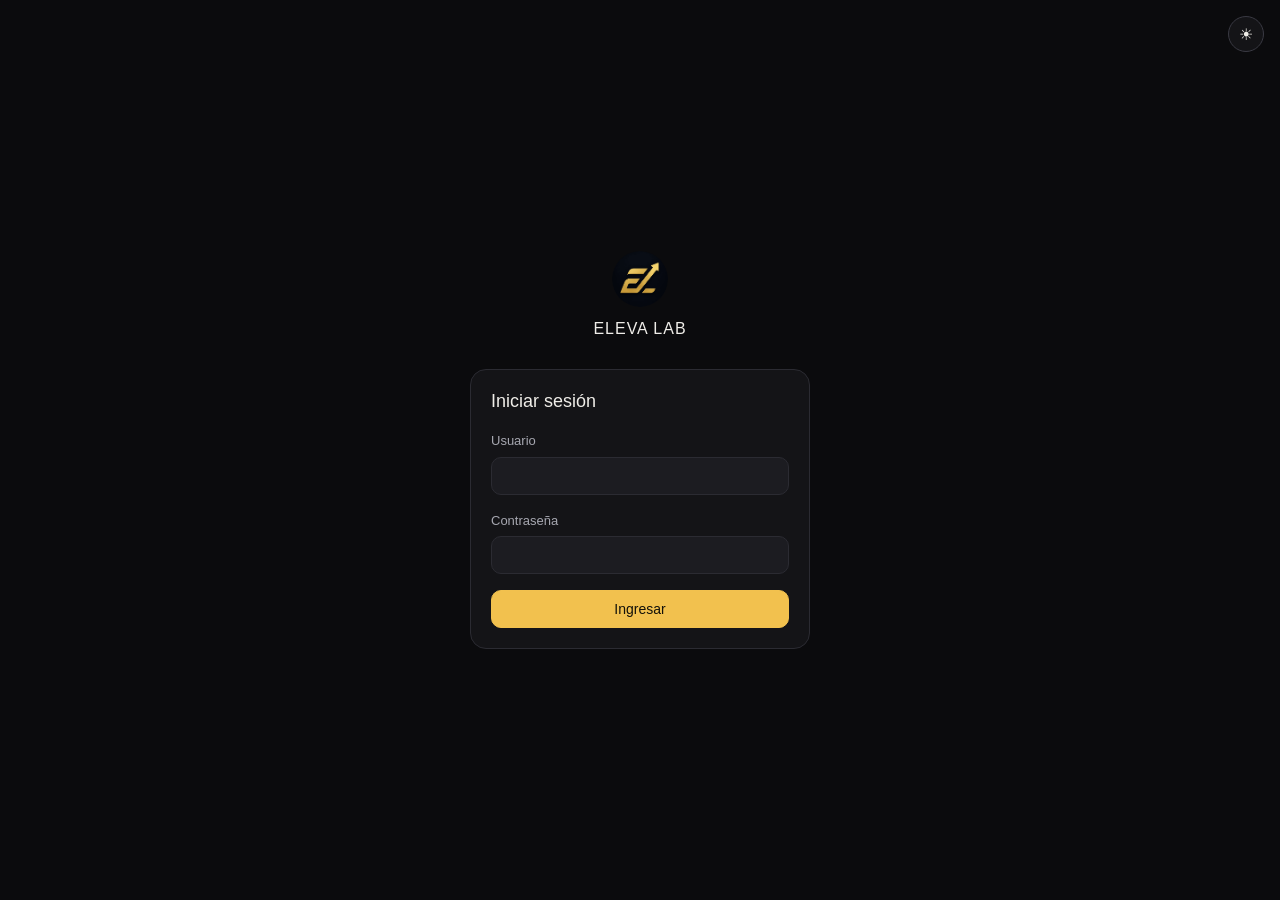
<file: index.html>
<!DOCTYPE html>
<html lang="es">
<head>
<meta charset="UTF-8">
<meta name="viewport" content="width=device-width, initial-scale=1.0">
<title>Eleva Lab</title>
<script>
  // Aplicar tema ANTES de pintar, para que no haya flash de color equivocado
  (function () {
    const guardado = localStorage.getItem('eleva_theme');
    const tema = guardado || 'dark';
    document.documentElement.setAttribute('data-theme', tema);
  })();
</script>
<link rel="stylesheet" href="assets/css/variables.css">
<link rel="stylesheet" href="assets/css/base.css">
<link rel="icon" type="image/png" href="assets/img/logo.png">
<style>
  body {
    display: flex;
    align-items: center;
    justify-content: center;
    min-height: 100vh;
    padding: 20px;
  }
  .login-box { width: 100%; max-width: 340px; }
  .logo-wrap { display: flex; flex-direction: column; align-items: center; gap: 10px; margin-bottom: 28px; }
  .logo-wrap img {
    width: 56px; height: 56px; border-radius: 50%;
    object-fit: cover;
  }
  .logo-wrap span { font-size: 16px; letter-spacing: 1px; }
  .theme-toggle {
    position: fixed; top: 16px; right: 16px;
    width: 36px; height: 36px; border-radius: 50%;
    display: flex; align-items: center; justify-content: center;
    font-size: 16px; padding: 0;
  }
</style>
</head>
<body>

  <button class="theme-toggle" id="btnTema" title="Cambiar tema" aria-label="Cambiar tema"></button>

  <div class="login-box">
    <div class="logo-wrap">
      <img src="assets/img/logo.png" alt="Eleva Lab">
      <span>ELEVA LAB</span>
    </div>

    <div class="card">
      <h2 style="margin-bottom: 18px;">Iniciar sesión</h2>

      <div class="mensaje mensaje-error" id="msgError"></div>

      <form id="formLogin">
        <div class="campo">
          <label for="usuario">Usuario</label>
          <input type="text" id="usuario" autocomplete="username" required>
        </div>
        <div class="campo">
          <label for="password">Contraseña</label>
          <input type="password" id="password" autocomplete="current-password" required>
        </div>
        <button type="submit" class="btn-primary btn-block" id="btnLogin">Ingresar</button>
      </form>
    </div>
  </div>

<script src="assets/js/api.js"></script>
<script>
  // Si ya hay sesión activa, saltar directo al panel
  if (sessionStorage.getItem('eleva_sesion')) {
    window.location.href = 'panel/index.html';
  }

  // Toggle de tema
  const btnTema = document.getElementById('btnTema');
  function actualizarIconoTema() {
    const actual = document.documentElement.getAttribute('data-theme');
    btnTema.textContent = actual === 'dark' ? '☀' : '☾';
  }
  actualizarIconoTema();
  btnTema.addEventListener('click', () => {
    const actual = document.documentElement.getAttribute('data-theme');
    const nuevo = actual === 'dark' ? 'light' : 'dark';
    document.documentElement.setAttribute('data-theme', nuevo);
    localStorage.setItem('eleva_theme', nuevo);
    actualizarIconoTema();
  });

  // Login
  const form = document.getElementById('formLogin');
  const msgError = document.getElementById('msgError');
  const btnLogin = document.getElementById('btnLogin');

  form.addEventListener('submit', async (e) => {
    e.preventDefault();
    msgError.classList.remove('visible');
    btnLogin.disabled = true;
    btnLogin.textContent = 'Ingresando...';

    const usuario = document.getElementById('usuario').value.trim();
    const password = document.getElementById('password').value;

    try {
      const data = await apiPost('login', { usuario, password });
      if (data.ok) {
        sessionStorage.setItem('eleva_sesion', JSON.stringify(data));
        window.location.href = 'panel/index.html';
      } else {
        msgError.textContent = data.error || 'Usuario o contraseña incorrectos';
        msgError.classList.add('visible');
      }
    } catch (err) {
      msgError.textContent = 'No se pudo conectar con el servidor. Probá de nuevo.';
      msgError.classList.add('visible');
    } finally {
      btnLogin.disabled = false;
      btnLogin.textContent = 'Ingresar';
    }
  });
</script>
</body>
</html>
</file>
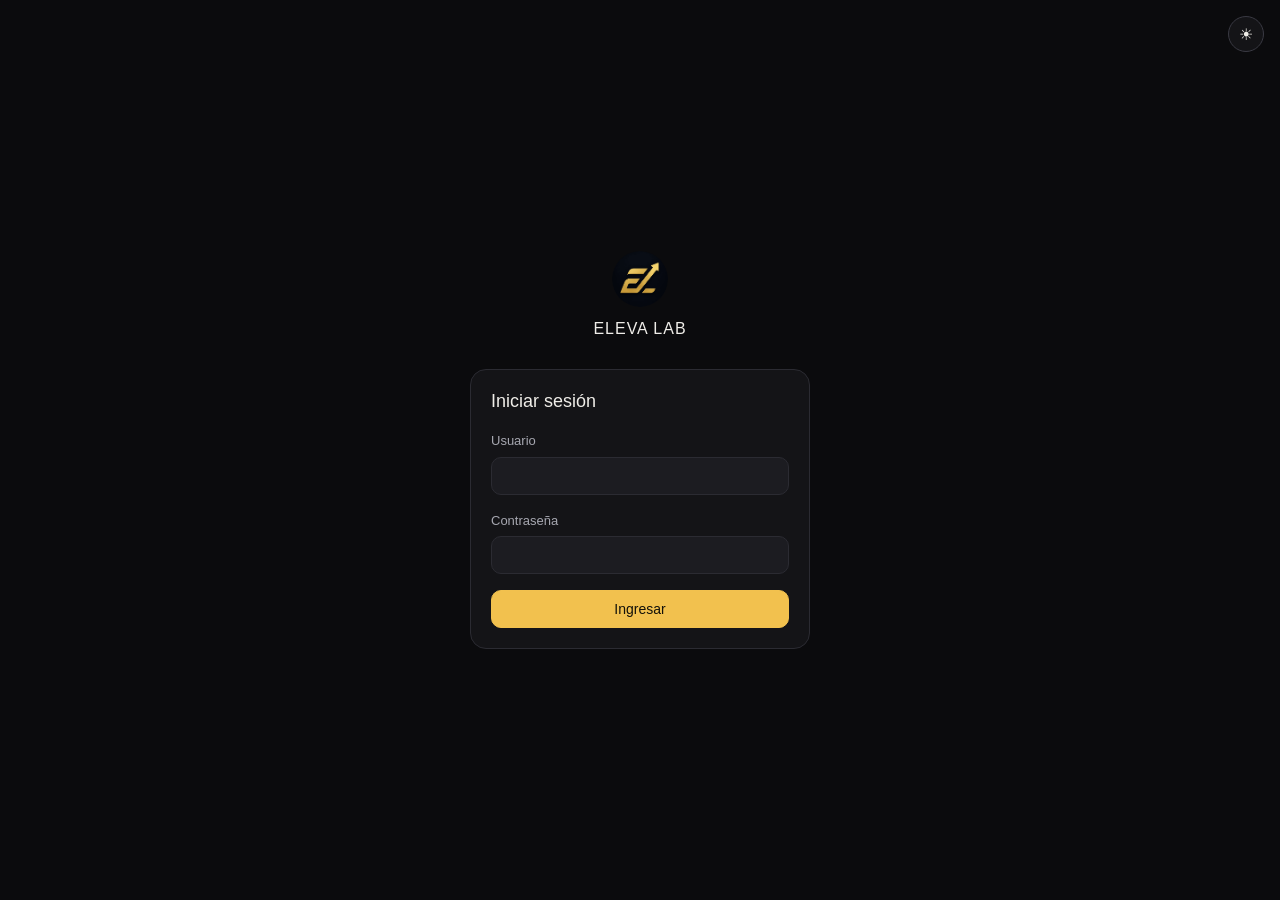
<file: auditoria/index.html>
<!DOCTYPE html>
<html lang="es">
<head>
<meta charset="UTF-8">
<meta name="viewport" content="width=device-width, initial-scale=1.0">
<title>Auditoría · Eleva Lab</title>
<script>
  (function () {
    const tema = localStorage.getItem('eleva_theme') || 'dark';
    document.documentElement.setAttribute('data-theme', tema);
  })();
</script>
<link rel="stylesheet" href="../assets/css/variables.css">
<link rel="stylesheet" href="../assets/css/base.css">
<link rel="icon" type="image/png" href="../assets/img/logo.png">
<style>
  /* ── Colores por área (locales a esta página) ── */
  .area-card { --area-color: var(--accent); }
  .area-card[data-area="Google"]    { --area-color: #e8b23d; }
  .area-card[data-area="Web"]       { --area-color: #4b8ef0; }
  .area-card[data-area="WhatsApp"]  { --area-color: #3ecf8e; }
  .area-card[data-area="Redes"]     { --area-color: #a78bfa; }
  .area-card[data-area="Catalogo"]  { --area-color: #f0954b; }
  .area-card[data-area="Branding"]  { --area-color: #f06ba8; }

  /* ── Encabezado ── */
  .audit-header-top { margin-bottom: 18px; }
  .audit-header-top a { font-size: 13px; }
  .audit-eyebrow {
    font-size: 12px; font-weight: 600; letter-spacing: .04em; text-transform: uppercase;
    color: var(--text-muted); margin-bottom: 4px;
  }
  .audit-nombre { font-size: 24px; font-weight: 600; margin-bottom: 2px; }
  .audit-rubro { font-size: 13px; color: var(--text-secondary); }

  .audit-progress { margin-top: 20px; }
  .audit-progress-track {
    height: 10px; border-radius: 20px; background: var(--bg-card-alt);
    overflow: hidden; border: 1px solid var(--border);
  }
  .audit-progress-fill {
    height: 100%; width: 0%; border-radius: 20px;
    transition: width .35s cubic-bezier(.4,0,.2,1);
  }
  .audit-progress-meta {
    display: flex; justify-content: space-between; align-items: baseline;
    margin-top: 8px; font-size: 13px; color: var(--text-secondary);
  }
  .audit-progress-meta .pct { font-weight: 600; color: var(--text-primary); }

  /* ── Grid de áreas ── */
  .areas-grid {
    display: grid;
    grid-template-columns: repeat(auto-fill, minmax(340px, 1fr));
    gap: 20px;
    margin-top: 28px;
  }

  .area-card {
    padding: 0;
    overflow: hidden;
    transition: box-shadow .2s ease, transform .2s ease;
    animation: aparecer .25s ease both;
  }
  .area-card:hover { box-shadow: 0 4px 20px rgba(0,0,0,.18); }

  .area-card-header {
    display: flex; align-items: center; gap: 10px;
    padding: 16px 18px;
    border-bottom: 1px solid var(--border);
    background: linear-gradient(180deg, color-mix(in srgb, var(--area-color) 10%, transparent), transparent);
  }
  .area-icon {
    width: 30px; height: 30px; border-radius: 8px;
    display: flex; align-items: center; justify-content: center;
    font-size: 15px;
    background: color-mix(in srgb, var(--area-color) 18%, transparent);
    flex-shrink: 0;
  }
  .area-card-header h3 {
    font-size: 15px; font-weight: 600; color: var(--text-primary);
  }
  .area-card-header .area-contador {
    margin-left: auto; font-size: 12px; color: var(--text-muted);
  }

  .pregunta-list { padding: 4px 18px 8px; }
  .pregunta-row {
    display: flex; align-items: center; gap: 12px;
    padding: 12px 0;
    border-bottom: 1px solid var(--border);
  }
  .pregunta-row:last-child { border-bottom: none; }
  .pregunta-texto { font-size: 13.5px; flex: 1; line-height: 1.4; }

  /* ── Segmented control Sí / No ── */
  .segmented {
    display: flex; flex-shrink: 0;
    border: 1px solid var(--border-strong);
    border-radius: var(--radius);
    overflow: hidden;
  }
  .seg-btn {
    border: none; border-radius: 0;
    background: var(--bg-card-alt); color: var(--text-secondary);
    padding: 7px 16px; font-size: 12.5px; font-weight: 600;
    min-width: 52px; cursor: pointer;
    transition: background .15s ease, color .15s ease;
  }
  .seg-btn + .seg-btn { border-left: 1px solid var(--border-strong); }
  .seg-btn:hover:not(.activo):not(:disabled) { background: var(--bg-input); }
  .seg-btn.seg-si.activo { background: #1f9d6f; color: #fff; }
  .seg-btn.seg-no.activo { background: #d1503f; color: #fff; }
  .seg-btn:disabled { opacity: .55; cursor: default; }

  /* ── Check de guardado ── */
  .guardado-check {
    font-size: 11px; font-weight: 600; color: var(--success);
    opacity: 0; width: 0; overflow: hidden; white-space: nowrap;
    transition: opacity .25s ease;
  }
  .guardado-check.visible { opacity: 1; width: auto; overflow: visible; }

  @keyframes aparecer {
    from { opacity: 0; transform: translateY(6px); }
    to   { opacity: 1; transform: translateY(0); }
  }

  @media (prefers-reduced-motion: reduce) {
    .area-card, .audit-progress-fill, .seg-btn, .guardado-check { transition: none; animation: none; }
  }

  @media (max-width: 480px) {
    .pregunta-row { flex-wrap: wrap; }
    .guardado-check { width: 100%; order: 3; }
  }
</style>
</head>
<body>

<div id="nav-top"></div>

<div class="container" style="padding-top: 24px; max-width: 980px; padding-bottom: 60px;">

  <div class="audit-header-top flex-between">
    <div class="audit-eyebrow">Auditoría</div>
    <a href="#" id="linkVolver">← volver a la ficha</a>
  </div>

  <div class="audit-nombre" id="nombreComercio">Cargando...</div>
  <div class="audit-rubro" id="rubroComercio"></div>

  <div class="audit-progress">
    <div class="audit-progress-track">
      <div class="audit-progress-fill eleva-gradient" id="relleno"></div>
    </div>
    <div class="audit-progress-meta">
      <span id="textoAvance">0 de 0 respuestas</span>
      <span class="pct" id="textoPorcentaje">0% completado</span>
    </div>
  </div>

  <div id="mensaje" class="mensaje-error" style="margin-top: 16px;"></div>

  <div id="areas" class="areas-grid">
    <p class="muted">Cargando preguntas...</p>
  </div>

  <div class="flex gap-sm" style="margin-top: 28px;">
    <button type="button" class="btn-primary" id="btnFinalizar">Finalizar auditoría y calcular score</button>
  </div>
</div>

<div id="nav-bottom"></div>

<script src="../assets/js/api.js"></script>
<script src="../assets/js/auth.js"></script>
<script src="../assets/js/nav.js"></script>
<script src="../assets/js/condicional.js"></script>
<script>
  requireAuth('../index.html');
  renderNav('comercios', '../');
</script>
<script src="auditoria.js"></script>
</body>
</html>
</file>
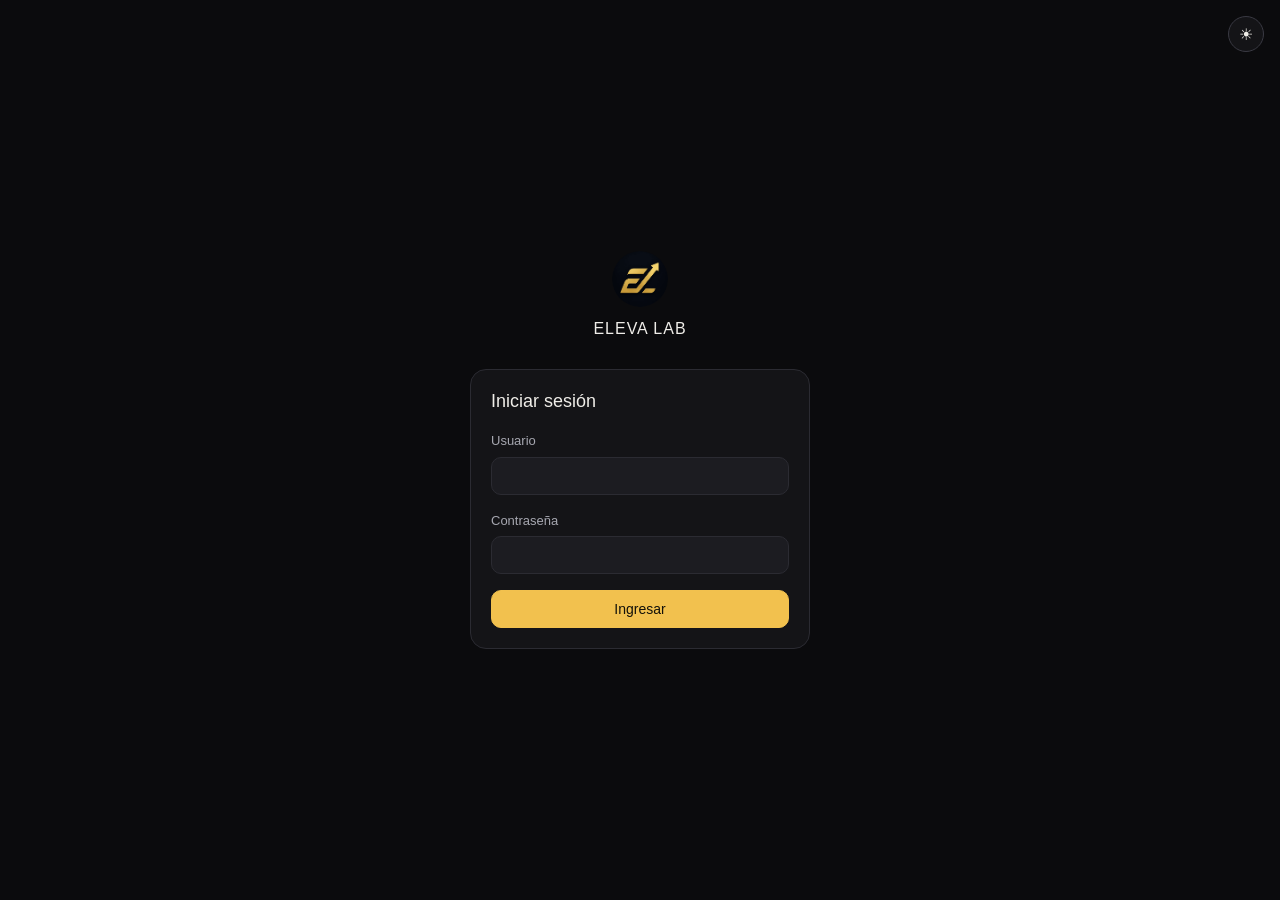
<file: comercios/index.html>
<!DOCTYPE html>
<html lang="es">
<head>
<meta charset="UTF-8">
<meta name="viewport" content="width=device-width, initial-scale=1.0">
<title>Comercios · Eleva Lab</title>
<script>
  (function () {
    const tema = localStorage.getItem('eleva_theme') || 'dark';
    document.documentElement.setAttribute('data-theme', tema);
  })();
</script>
<link rel="stylesheet" href="../assets/css/variables.css">
<link rel="stylesheet" href="../assets/css/base.css">
<link rel="icon" type="image/png" href="../assets/img/logo.png">
<style>
  /* ── Cabecera de métricas rápidas ──────────────────────────── */
  .stats-header {
    display: grid;
    grid-template-columns: repeat(4, 1fr);
    gap: 12px;
    margin: 24px 0;
  }
  .stat-card {
    background: var(--bg-card-alt);
    border-radius: var(--radius);
    padding: 16px;
  }
  .stat-card p.stat-label { font-size: 13px; color: var(--text-secondary); margin-bottom: 4px; }
  .stat-card p.stat-valor { font-size: 24px; font-weight: 500; color: var(--text-primary); }

  /* ── Barra de filtros ──────────────────────────────────────── */
  .filtros-barra {
    display: flex;
    flex-wrap: wrap;
    gap: 8px;
    margin-bottom: 20px;
  }
  .filtros-barra input[type="text"] { flex: 2; min-width: 200px; }
  .filtros-barra select { flex: 1; min-width: 130px; }

  /* ── Grid de tarjetas ──────────────────────────────────────── */
  .grid-comercios {
    display: grid;
    grid-template-columns: repeat(auto-fill, minmax(280px, 1fr));
    gap: 20px;
  }
  .grid-comercios p.muted { grid-column: 1 / -1; }

  .tarjeta-comercio {
    background: var(--bg-card);
    border: 1px solid var(--border);
    border-radius: var(--radius-lg);
    padding: 24px;
    display: flex;
    flex-direction: column;
    transition: box-shadow 0.15s ease, border-color 0.15s ease, transform 0.15s ease;
  }
  .tarjeta-comercio:hover {
    box-shadow: 0 6px 20px rgba(0, 0, 0, 0.12);
    border-color: var(--accent);
    transform: translateY(-2px);
  }

  .tc-cabecera { display: flex; align-items: flex-start; justify-content: space-between; gap: 12px; }
  .tc-nombre { font-size: 18px; font-weight: 600; color: var(--text-primary); line-height: 1.3; }
  .tc-rubro { font-size: 13px; color: var(--text-secondary); margin-top: 3px; }

  .tc-badge-servicio { display: flex; align-items: center; gap: 6px; flex-shrink: 0; white-space: nowrap; }
  .tc-punto { width: 8px; height: 8px; border-radius: 50%; display: inline-block; }
  .tc-punto-ok      { background: var(--success); }
  .tc-punto-alerta  { background: var(--warning); }
  .tc-punto-alto    { background: var(--danger); }
  .tc-punto-neutro  { background: var(--text-muted); }
  .tc-badge-servicio span.tc-label-servicio { font-size: 12px; color: var(--text-secondary); }

  .tc-localidad {
    display: flex; align-items: center; gap: 6px;
    font-size: 13px; color: var(--text-secondary);
    margin-top: 18px;
  }
  .tc-localidad svg { flex-shrink: 0; }

  .tc-canales { display: flex; gap: 8px; margin-top: 18px; }
  .tc-canal {
    width: 30px; height: 30px; border-radius: var(--radius-sm);
    display: flex; align-items: center; justify-content: center;
    flex-shrink: 0;
  }
  .tc-canal-inactivo { background: var(--bg-card-alt); color: var(--text-muted); }
  .tc-canal-telefono.tc-canal-activo  { background: rgba(59,130,246,0.15);  color: #3B82F6; }
  .tc-canal-whatsapp.tc-canal-activo  { background: rgba(37,211,102,0.15);  color: #25D366; }
  .tc-canal-web.tc-canal-activo       { background: rgba(99,102,241,0.15); color: #6366F1; }
  .tc-canal-maps.tc-canal-activo      { background: rgba(234,67,53,0.15);  color: #EA4335; }
  .tc-canal-instagram.tc-canal-activo { background: rgba(228,64,95,0.15);  color: #E4405F; }
  .tc-canal-facebook.tc-canal-activo  { background: rgba(24,119,242,0.15); color: #1877F2; }

  .tc-completitud { margin-top: 22px; }
  .tc-completitud-fila { display: flex; align-items: center; justify-content: space-between; margin-bottom: 6px; }
  .tc-completitud-fila span { font-size: 12px; color: var(--text-secondary); }
  .tc-barra { height: 4px; background: var(--bg-card-alt); border-radius: 4px; overflow: hidden; }
  .tc-barra-relleno { height: 100%; background: var(--accent); border-radius: 4px; }

  .tc-pie { display: flex; align-items: center; justify-content: space-between; margin-top: 22px; }
  .tc-acciones-der { display: flex; align-items: center; gap: 8px; }

  .btn-principal {
    background: var(--accent); border-color: var(--accent); color: #fff;
    font-size: 13px; padding: 8px 16px;
  }
  .btn-icono {
    width: 32px; height: 32px; padding: 0;
    background: transparent; border-color: var(--border);
  }

  .tc-menu-wrap { position: relative; }
  .tc-menu-lista {
    display: none;
    position: absolute; right: 0; bottom: calc(100% + 6px);
    background: var(--bg-card); border: 1px solid var(--border);
    border-radius: var(--radius); padding: 6px;
    min-width: 150px; z-index: 5;
    box-shadow: 0 6px 20px rgba(0, 0, 0, 0.15);
  }
  .tc-menu-lista.abierto { display: block; }
  .tc-menu-item {
    display: block; width: 100%; text-align: left;
    background: none; border: none; border-radius: 6px;
    padding: 8px 10px; font-size: 13px; color: var(--text-primary);
    cursor: pointer;
  }
  .tc-menu-item:hover { background: var(--bg-card-alt); opacity: 1; }
  .tc-menu-item.peligro { color: var(--danger); }
  .tc-menu-item[disabled] { opacity: 0.45; cursor: not-allowed; }
  .tc-menu-item[disabled]:hover { background: none; }

  @media (max-width: 640px) {
    .stats-header { grid-template-columns: repeat(2, 1fr); }
  }
  @media (max-width: 480px) {
    .grid-comercios { grid-template-columns: 1fr; }
    .tarjeta-comercio { padding: 20px; }
    .filtros-barra select { flex: 1 1 100%; }
  }
</style>
</head>
<body>

<div id="nav-top"></div>

<div class="container" style="padding-top: 24px;">
  <div class="flex-between" style="margin-bottom: 4px;">
    <h1>Comercios</h1>
    <a href="nuevo.html" class="btn btn-primary">+ Nuevo comercio</a>
  </div>
  <p class="muted">Todos los comercios relevados hasta ahora.</p>

  <div class="stats-header">
    <div class="stat-card">
      <p class="stat-label">Total comercios</p>
      <p class="stat-valor" id="statTotal">—</p>
    </div>
    <div class="stat-card">
      <p class="stat-label">Clientes activos</p>
      <p class="stat-valor" id="statActivos">—</p>
    </div>
    <div class="stat-card">
      <p class="stat-label">Prioridad alta</p>
      <p class="stat-valor" id="statPrioridad">—</p>
    </div>
    <div class="stat-card">
      <p class="stat-label">Sin contactar</p>
      <p class="stat-valor" id="statNuevos">—</p>
    </div>
  </div>

  <div class="filtros-barra">
    <input type="text" id="buscador" placeholder="Buscar por nombre o rubro...">
        <select id="filtroEstado">
      <option value="">Estado</option>
      <option value="Nuevo">Nuevo</option>
      <option value="Contactado">Contactado</option>
      <option value="En seguimiento">En seguimiento</option>
      <option value="Cliente">Cliente</option>
      <option value="Descartado">Descartado</option>
    </select>
    <select id="filtroPrioridad">
      <option value="">Prioridad</option>
      <option value="Alta">Alta</option>
      <option value="Media">Media</option>
      <option value="Baja">Baja</option>
    </select>
    <select id="filtroRubro">
      <option value="">Rubro</option>
    </select>
    <select id="filtroLocalidad">
      <option value="">Localidad</option>
    </select>
    <select id="filtroOrden">
      <option value="">Ordenar por</option>
      <option value="recientes">Más recientes</option>
      <option value="nombre">Nombre (A-Z)</option>
      <option value="prioridad">Prioridad</option>
    </select>
  </div>

  <div class="mensaje mensaje-error" id="msgComercios"></div>

  <div id="listaComercios" class="grid-comercios">
    <p class="muted">Cargando...</p>
  </div>
</div>

<div id="nav-bottom"></div>

<script src="../assets/js/api.js"></script>
<script src="../assets/js/auth.js"></script>
<script src="../assets/js/nav.js"></script>
<script src="../assets/js/iconos.js"></script>
<script>
  requireAuth('../index.html');
  renderNav('comercios', '../');
</script>
<script src="comercios.js"></script>
</body>
</html>
</file>
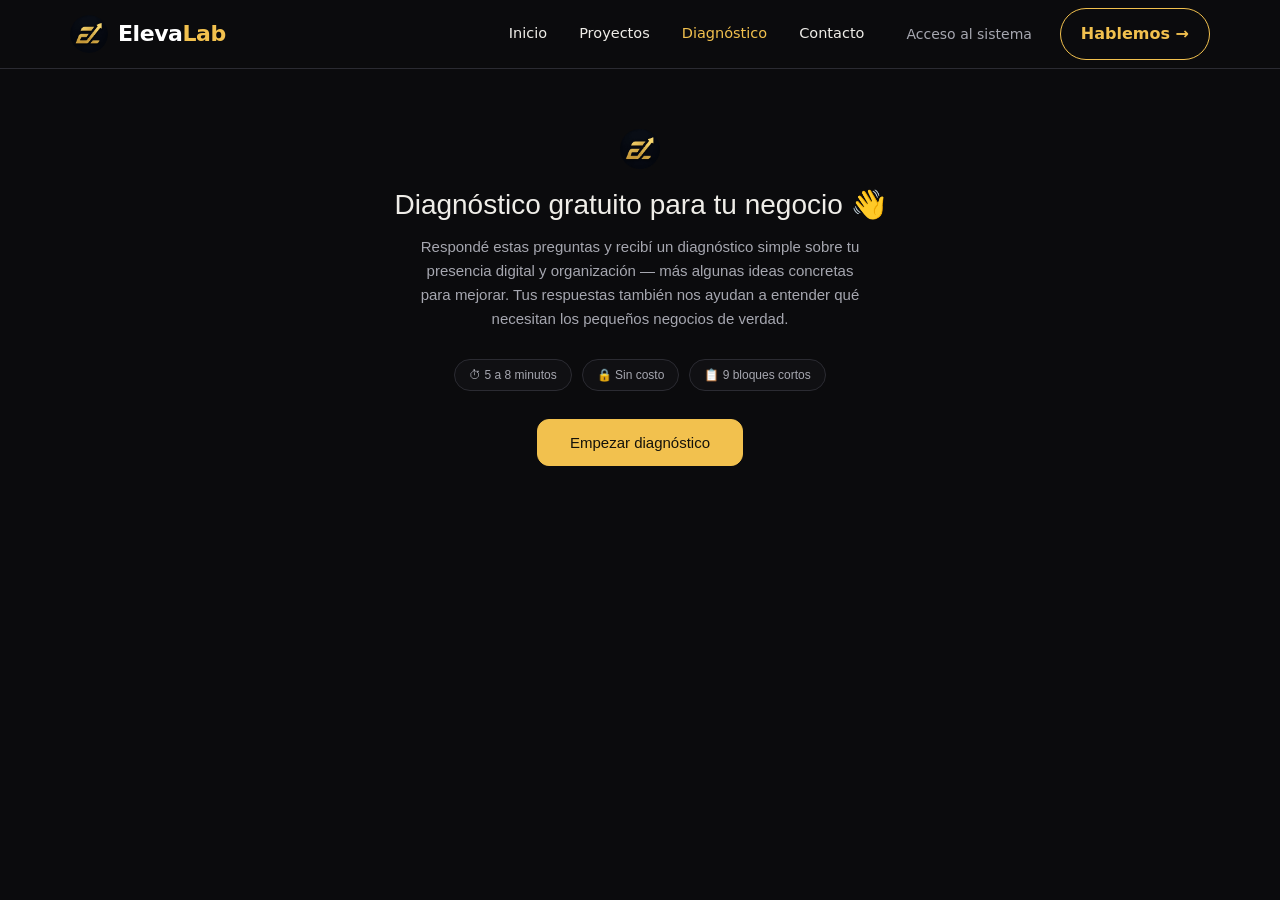
<file: diagnostico/index.html>
<!DOCTYPE html>
<html lang="es">
<head>
<meta charset="UTF-8">
<meta name="viewport" content="width=device-width, initial-scale=1.0">
<title>Diagnóstico gratuito · ElevaLab</title>
<script>
  (function () {
    const tema = localStorage.getItem('eleva_theme') || 'dark';
    document.documentElement.setAttribute('data-theme', tema);
  })();
</script>
<link rel="stylesheet" href="../assets/css/variables.css">
<link rel="stylesheet" href="../assets/css/base.css">
<link rel="stylesheet" href="../assets/css/barra-elevalab.css">
<link rel="icon" type="image/png" href="../assets/img/logo.png">
<style>
  :root { --sidebar-w: 280px; }

  body { padding-bottom: 0; }
  * { transition: background-color .18s ease, border-color .18s ease, opacity .18s ease, transform .18s ease; }

  /* ── Pantalla de intro (sin sidebar todavía) ─────────────────── */
  .intro-pantalla {
    max-width: 620px; margin: 0 auto; padding: 60px 24px; text-align: center;
    display: flex; flex-direction: column; align-items: center;
  }
  .intro-logo { width: 40px; height: 40px; border-radius: 10px; margin-bottom: 18px; }
  .intro-pantalla h1 { font-size: 28px; margin-bottom: 12px; }
  .intro-pantalla p { color: var(--text-secondary); font-size: 15px; line-height: 1.6; margin-bottom: 28px; max-width: 460px; }
  .intro-pills { display: flex; gap: 10px; flex-wrap: wrap; justify-content: center; margin-bottom: 28px; }
  .intro-pill {
    font-size: 12px; color: var(--text-secondary); background: var(--bg-card-alt);
    border: 1px solid var(--border); border-radius: 20px; padding: 6px 14px;
  }
  #btnEmpezar { padding: 14px 32px; font-size: 15px; border-radius: 12px; }

  /* ── Layout general del wizard ───────────────────────────────── */
  .app-wizard { display: flex; min-height: calc(100vh - var(--barra-h, 0px)); }

  /* Sidebar fija (desktop) */
  .sidebar {
    width: var(--sidebar-w); flex-shrink: 0; background: var(--bg-card-alt);
    border-right: 1px solid var(--border); padding: 28px 22px;
    display: flex; flex-direction: column; gap: 24px;
    position: sticky; top: 0; height: 100vh; overflow-y: auto;
  }
  .sidebar-progreso .barra-avance { height: 7px; margin-bottom: 8px; }
  .progreso-texto { font-size: 12px; color: var(--text-secondary); }

  .sidebar-bloques { display: flex; flex-direction: column; gap: 2px; }
  .item-bloque {
    display: flex; align-items: center; gap: 10px; padding: 9px 10px;
    border-radius: 8px; font-size: 13px; color: var(--text-muted);
  }
  .item-bloque .marca {
    width: 20px; height: 20px; border-radius: 50%; flex-shrink: 0;
    display: flex; align-items: center; justify-content: center;
    font-size: 11px; border: 1.5px solid var(--border-strong);
  }
  .item-bloque.completado { color: var(--text-secondary); }
  .item-bloque.completado .marca { background: var(--success-soft); border-color: var(--success); color: var(--success); }
  .item-bloque.actual { color: var(--text-primary); font-weight: 600; background: var(--accent-soft); }
  .item-bloque.actual .marca { background: var(--accent); border-color: var(--accent); color: #fff; }
  .item-bloque.pendiente { opacity: .55; }

  .sidebar-nota {
    font-size: 11.5px; color: var(--text-muted); line-height: 1.5;
    border-top: 1px solid var(--border); padding-top: 14px;
  }

  /* Topbar (mobile — reemplaza a la sidebar) */
  .topbar-mobile { display: none; }

  /* ── Área principal ───────────────────────────────────────────── */
  .contenido-principal { flex: 1; min-width: 0; }
  .contenido-principal-inner { max-width: 680px; margin: 0 auto; padding: 48px 32px 40px; }

  .encabezado-bloque h1 { font-size: 24px; margin-bottom: 6px; }
  .encabezado-bloque .subtitulo-bloque { color: var(--text-secondary); font-size: 14px; margin-bottom: 30px; }

  /* ── Cards de pregunta ────────────────────────────────────────── */
  .pregunta-card {
    background: var(--bg-card); border: 1px solid var(--border); border-radius: var(--radius-lg);
    padding: 22px; margin-bottom: 18px;
    /* Identificación visual por pregunta: acento lateral + fondo muy
       suave, ambos con el color del bloque (mismo criterio ya usado en
       el ícono). Se define por variable inline (--color-bloque) desde
       diagnostico.js, así no hay que tocar esta hoja al agregar bloques. */
    border-left: 3px solid var(--color-bloque, var(--border));
    background: color-mix(in srgb, var(--color-bloque, transparent) 5%, var(--bg-card));
  }
  .pregunta-card-cabecera { display: flex; align-items: flex-start; gap: 12px; margin-bottom: 16px; }
  .pregunta-icono {
    width: 32px; height: 32px; border-radius: 9px; flex-shrink: 0;
    display: flex; align-items: center; justify-content: center;
    font-size: 13px; font-weight: 700; color: #fff;
  }
  .pregunta-numero {
    font-size: 11px; font-weight: 700; letter-spacing: .02em;
    color: var(--color-bloque, var(--text-muted)); display: block; margin-bottom: 2px;
  }
  .pregunta-texto { font-size: 15px; font-weight: 500; line-height: 1.4; }
  .pregunta-contador { font-size: 11.5px; color: var(--text-muted); font-weight: 400; display: block; margin-top: 2px; }

  /* Opciones como cards seleccionables (no chips chicos) */
  .opciones-cards { display: grid; grid-template-columns: repeat(auto-fill, minmax(220px, 1fr)); gap: 10px; }
  .opcion-card {
    display: flex; align-items: center; gap: 10px;
    border: 1.5px solid var(--border-strong); background: var(--bg-card-alt);
    color: var(--text-primary); border-radius: 12px; padding: 13px 14px;
    font-size: 13.5px; cursor: pointer; text-align: left; line-height: 1.35;
  }
  .opcion-card:hover:not(:disabled) { border-color: var(--accent); }
  .opcion-card .check {
    width: 18px; height: 18px; border-radius: 5px; border: 1.5px solid var(--border-strong);
    flex-shrink: 0; display: flex; align-items: center; justify-content: center; font-size: 11px; color: #fff;
  }
  .opciones-cards.tipo-unica .check { border-radius: 50%; }
  .opcion-card.seleccionada {
    border-color: var(--accent); background: var(--accent-soft);
    box-shadow: 0 0 0 3px color-mix(in srgb, var(--accent) 18%, transparent);
  }
  .opcion-card.seleccionada .check { background: var(--accent); border-color: var(--accent); }
  .opcion-card:disabled { opacity: .4; cursor: not-allowed; }

  .escala-opciones { display: flex; gap: 8px; }
  .escala-opciones .opcion-card { flex: 1; justify-content: center; text-align: center; font-size: 15px; font-weight: 600; padding: 14px 0; }
  .escala-opciones .check { display: none; }

  .otro-texto { margin-top: 12px; }
  .pregunta-card input[type="text"] {
    width: 100%; padding: 13px 14px; border-radius: 10px; border: 1.5px solid var(--border-strong);
    background: var(--bg-input); color: var(--text-primary); font-size: 14px;
  }
  .pregunta-card input[type="text"]:focus { outline: none; border-color: var(--accent); }

  /* Honeypot */
  .campo-verif { position: absolute; left: -9999px; top: -9999px; width: 1px; height: 1px; overflow: hidden; }

  .nav-wizard { display: flex; justify-content: space-between; margin-top: 8px; gap: 10px; }
  .btn-grande { padding: 13px 26px; border-radius: 12px; font-size: 14px; font-weight: 600; }

  /* ── Responsive ───────────────────────────────────────────────── */
  @media (max-width: 900px) {
    .sidebar { display: none; }
    .topbar-mobile {
      display: flex; align-items: center; gap: 10px; padding: 14px 18px;
      border-bottom: 1px solid var(--border); position: sticky; top: 0; background: var(--bg-page); z-index: 5;
    }
    .topbar-mobile .barra-avance { flex: 1; height: 6px; margin: 0; }
    .contenido-principal-inner { padding: 24px 16px 32px; }
    .encabezado-bloque h1 { font-size: 20px; }
    .opciones-cards { grid-template-columns: 1fr; }
    .nav-wizard .btn, .nav-wizard .btn-grande { flex: 1; }

    /* .escala-opciones era el único grupo de opciones sin adaptación
       mobile: al ser flex con cada opción en flex:1, el texto no podía
       achicarse más allá de su contenido y forzaba scroll horizontal.
       En vez de una sola fila apretada, se acomoda en una grilla de 2
       columnas — sigue siendo compacto, ya no se corta ni se achica. */
    .escala-opciones { flex-wrap: wrap; }
    .escala-opciones .opcion-card { flex: 0 0 calc(50% - 4px); padding: 12px 0; }
  }

  /* ── Overlay de procesamiento tras enviar ─────────────────────────
     Estado explícito y visible: bloquea la interacción, deja claro que
     hay que esperar y que no quedó colgado. Reemplaza al mensaje
     "Enviando..." dentro del botón, que pasaba desapercibido. */
  .overlay-procesando {
    position: fixed; inset: 0; z-index: 50;
    background: color-mix(in srgb, var(--bg-page) 88%, transparent);
    display: none; align-items: center; justify-content: center; text-align: center;
    padding: 24px;
  }
  .overlay-procesando.visible { display: flex; }
  .overlay-procesando .caja { max-width: 320px; }
  .overlay-procesando .spinner {
    width: 34px; height: 34px; margin: 0 auto 18px;
    border: 3px solid var(--border); border-top-color: var(--accent);
    border-radius: 50%; animation: girar-spinner 0.8s linear infinite;
  }
  @keyframes girar-spinner { to { transform: rotate(360deg); } }
  .overlay-procesando h3 { font-size: 16px; margin-bottom: 8px; }
  .overlay-procesando p { font-size: 13.5px; color: var(--text-secondary); line-height: 1.5; }
</style>
</head>
<body>

<div id="barra-elevalab" data-logo="../assets/img/logo.png" data-actual="diagnostico"></div>
<div id="barra-saltar" tabindex="-1"></div>

<div class="intro-pantalla" id="intro">
  <img src="../assets/img/logo.png" alt="ElevaLab" class="intro-logo">
  <h1>Diagnóstico gratuito para tu negocio 👋</h1>
  <p>
    Respondé estas preguntas y recibí un diagnóstico simple sobre tu presencia
    digital y organización — más algunas ideas concretas para mejorar. Tus
    respuestas también nos ayudan a entender qué necesitan los pequeños
    negocios de verdad.
  </p>
  <div class="intro-pills">
    <span class="intro-pill">⏱ 5 a 8 minutos</span>
    <span class="intro-pill">🔒 Sin costo</span>
    <span class="intro-pill">📋 9 bloques cortos</span>
  </div>
  <button type="button" class="btn-primary" id="btnEmpezar">Empezar diagnóstico</button>
</div>

<div class="app-wizard oculto" id="wizard">
  <aside class="sidebar" id="sidebar">
    <div class="sidebar-progreso">
      <div class="barra-avance"><div class="relleno" id="relleno" style="width:0%"></div></div>
      <p class="progreso-texto" id="progresoTexto">0% completado</p>
    </div>
    <nav class="sidebar-bloques" id="sidebarBloques" aria-label="Progreso por bloque"></nav>
    <div class="sidebar-nota">No cierres ni recargues la página: tus respuestas se guardan al enviar el formulario completo, no antes.</div>
  </aside>

  <main class="contenido-principal">
    <div class="topbar-mobile">
      <div class="barra-avance"><div class="relleno" id="rellenoMobile" style="width:0%"></div></div>
    </div>

    <div class="contenido-principal-inner">
      <header class="encabezado-bloque">
        <h1 id="tituloBloque"></h1>
        <p class="subtitulo-bloque">Estas respuestas nos ayudan a armar tu diagnóstico personalizado.</p>
      </header>

      <div id="mensaje" class="mensaje-error"></div>

      <div id="contenidoBloque"></div>

      <!-- Honeypot: existe en el DOM para bots simples, invisible para humanos -->
      <div class="campo-verif" aria-hidden="true">
        <label for="campoVerif">No completar este campo</label>
        <input type="text" id="campoVerif" name="campoVerif" tabindex="-1" autocomplete="off">
      </div>

      <div class="nav-wizard">
        <button type="button" class="btn" id="btnAnterior">← Atrás</button>
        <button type="button" class="btn-primary btn-grande" id="btnSiguiente">Siguiente →</button>
      </div>
    </div>
  </main>
</div>

<div class="wizard oculto" id="cargando">
  <p class="muted" style="text-align:center; margin-top: 40px;">Cargando diagnóstico...</p>
</div>

<div class="overlay-procesando" id="overlayProcesando">
  <div class="caja">
    <div class="spinner"></div>
    <h3>Analizando tus respuestas…</h3>
    <p>Estamos procesando la información para preparar tu diagnóstico. No cierres esta página.</p>
  </div>
</div>

<script src="../assets/js/barra-elevalab.js"></script>
<script src="../assets/js/api.js"></script>
<script src="diagnostico.js"></script>
</body>
</html>
</file>
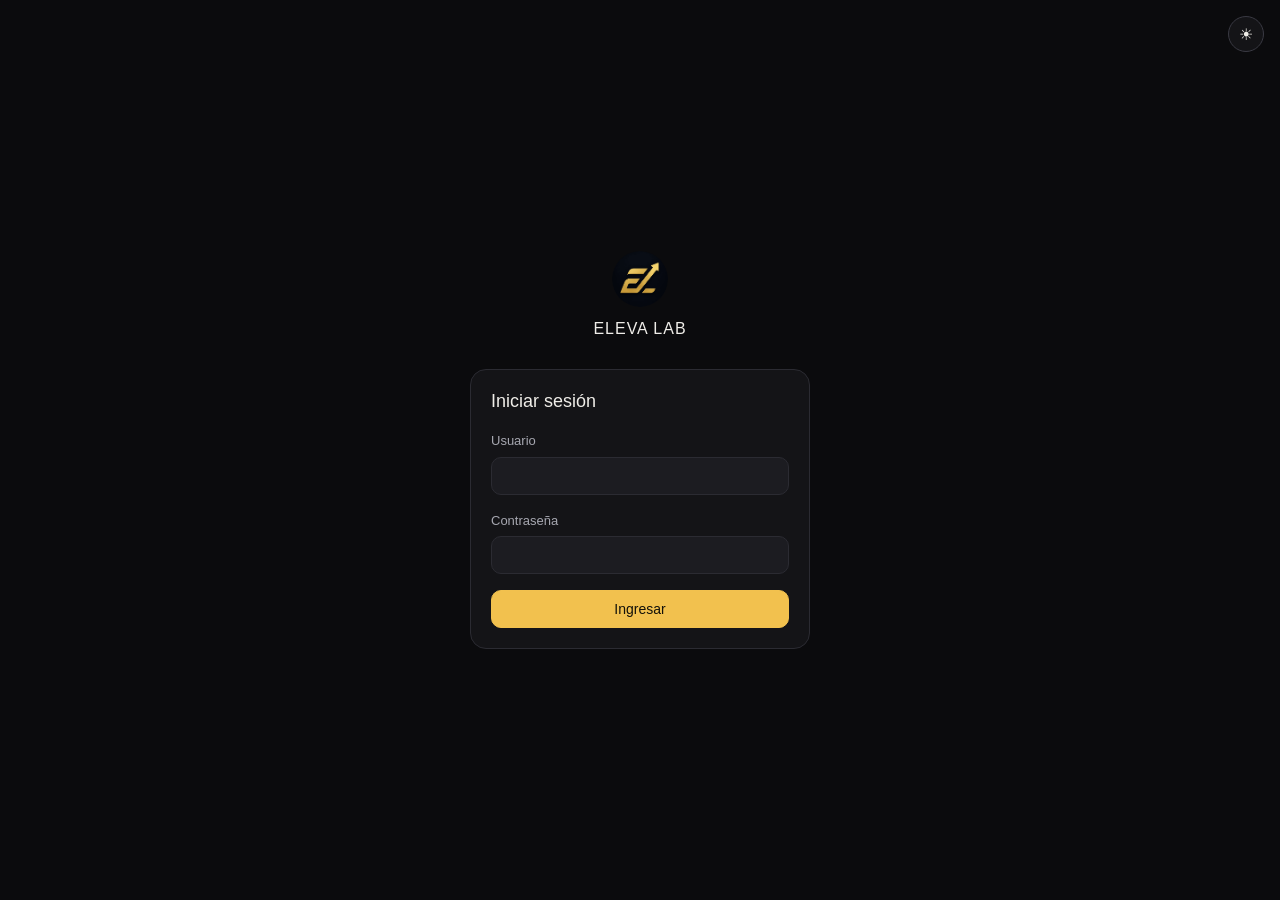
<file: encuestas/index.html>
<!DOCTYPE html>
<html lang="es">
<head>
<meta charset="UTF-8">
<meta name="viewport" content="width=device-width, initial-scale=1.0">
<title>Encuestas · Eleva Lab</title>
<script>
  (function () {
    const tema = localStorage.getItem('eleva_theme') || 'dark';
    document.documentElement.setAttribute('data-theme', tema);
  })();
</script>
<link rel="stylesheet" href="../assets/css/variables.css">
<link rel="stylesheet" href="../assets/css/base.css">
<link rel="icon" type="image/png" href="../assets/img/logo.png">
<style>
  /* ── Cabecera de métricas (mismo patrón que Comercios) ─────── */
  .stats-header {
    display: grid;
    grid-template-columns: repeat(5, 1fr);
    gap: 12px;
    margin: 24px 0;
  }
  .stat-card { background: var(--bg-card-alt); border-radius: var(--radius); padding: 16px; }
  .stat-card p.stat-label { font-size: 13px; color: var(--text-secondary); margin-bottom: 4px; }
  .stat-card p.stat-valor { font-size: 24px; font-weight: 500; color: var(--text-primary); }

  /* ── Filtros ─────────────────────────────────────────────── */
  .filtros-barra { display: flex; flex-wrap: wrap; gap: 8px; margin-bottom: 20px; }
  .filtros-barra input[type="text"] { flex: 2; min-width: 200px; }
  .filtros-barra select { flex: 1; min-width: 130px; }

  /* ── Tabla ───────────────────────────────────────────────── */
  /* table-layout fijo + ellipsis en vez de scroll horizontal: cada
     columna tiene un ancho definido y el contenido largo se corta con
     "..." (el título completo queda disponible al pasar el mouse). */
  table.tabla-encuestas { width: 100%; table-layout: fixed; border-collapse: collapse; font-size: 13px; }
  .tabla-encuestas col.col-fecha     { width: 9%; }
  .tabla-encuestas col.col-negocio   { width: 18%; }
  .tabla-encuestas col.col-contacto  { width: 8%; }
  .tabla-encuestas col.col-provincia { width: 14%; }
  .tabla-encuestas col.col-rubro     { width: 20%; }
  .tabla-encuestas col.col-diag      { width: 16%; }
  .tabla-encuestas col.col-estado    { width: 15%; }

  .tabla-encuestas th {
    text-align: left; padding: 10px 12px; color: var(--text-secondary);
    font-weight: 500; border-bottom: 1px solid var(--border);
  }
  .tabla-encuestas td {
    padding: 12px; border-bottom: 1px solid var(--border);
    color: var(--text-primary); vertical-align: middle;
    overflow: hidden; text-overflow: ellipsis; white-space: nowrap;
  }
  .tabla-encuestas tr:last-child td { border-bottom: none; }
  .tabla-encuestas tr:hover { background: var(--bg-card-alt); }
  .celda-empresa { font-weight: 500; }
  .celda-muted { color: var(--text-secondary); }

  .celda-contacto { text-align: center; }
  .icono-contacto {
    display: inline-flex; align-items: center; justify-content: center;
    width: 26px; height: 26px; border-radius: 50%; background: var(--bg-card-alt);
    text-decoration: none; font-size: 13px;
  }
  .icono-contacto:hover { background: var(--accent-soft); }

  select.select-estado {
    width: 100%; font-size: 12px; padding: 5px 6px; border-radius: 8px; border: 1px solid var(--border);
    background: var(--bg-card-alt); color: var(--text-primary);
  }
  .badge-urgencia-alta  { background: var(--danger-soft);  color: var(--danger); }
  .badge-urgencia-media { background: var(--warning-soft); color: var(--warning); }
  .badge-urgencia-baja  { background: var(--success-soft); color: var(--success); }

  /* ── Drawer lateral de detalle ───────────────────────────── */
  .drawer-fondo {
    display: none; position: fixed; inset: 0; background: rgba(0,0,0,0.45); z-index: 20;
  }
  .drawer-fondo.abierto { display: block; }
  .drawer-panel {
    position: fixed; top: 0; right: 0; bottom: 0; width: 480px; max-width: 92vw;
    background: var(--bg-card); border-left: 1px solid var(--border);
    z-index: 21; overflow-y: auto; padding: 24px;
    transform: translateX(100%); transition: transform 0.2s ease;
  }
  .drawer-fondo.abierto .drawer-panel { transform: translateX(0); }
  .drawer-cabecera { display: flex; justify-content: space-between; align-items: flex-start; margin-bottom: 20px; }
  .drawer-cabecera h2 { font-size: 18px; margin-bottom: 2px; }
  .btn-cerrar-drawer { background: none; border: none; color: var(--text-secondary); font-size: 20px; cursor: pointer; }

  .drawer-bloque { margin-bottom: 22px; }
  .drawer-bloque h3 {
    font-size: 12px; text-transform: uppercase; letter-spacing: 0.04em;
    color: var(--text-secondary); margin-bottom: 10px;
  }
  .drawer-pregunta { margin-bottom: 12px; }
  .drawer-pregunta p.texto { font-size: 12px; color: var(--text-secondary); margin-bottom: 2px; }
  .drawer-pregunta p.respuesta { font-size: 14px; color: var(--text-primary); }

  .drawer-acciones { display: flex; gap: 8px; margin-top: 24px; flex-wrap: wrap; }

  @media (max-width: 640px) {
    .stats-header { grid-template-columns: repeat(2, 1fr); }
  }
</style>
</head>
<body>

<div id="nav-top"></div>

<div class="container" style="padding-top: 24px;">
  <div class="flex-between" style="margin-bottom: 4px;">
    <h1>Encuestas</h1>
    <button type="button" class="btn" id="btnExportarCSV">Exportar CSV</button>
  </div>
  <p class="muted">Respuestas recibidas del Diagnóstico público.</p>

  <div class="stats-header">
    <div class="stat-card">
      <p class="stat-label">Total respuestas</p>
      <p class="stat-valor" id="statTotal">—</p>
    </div>
    <div class="stat-card">
      <p class="stat-label">Nuevas</p>
      <p class="stat-valor" id="statNuevas">—</p>
    </div>
    <div class="stat-card">
      <p class="stat-label">Contactadas</p>
      <p class="stat-valor" id="statContactadas">—</p>
    </div>
    <div class="stat-card">
      <p class="stat-label">Clientes</p>
      <p class="stat-valor" id="statClientes">—</p>
    </div>
    <div class="stat-card">
      <p class="stat-label">Conversión</p>
      <p class="stat-valor" id="statConversion">—</p>
    </div>
  </div>

  <div class="filtros-barra">
    <input type="text" id="buscador" placeholder="Buscar por nombre, empresa o rubro...">
    <select id="filtroEstado">
      <option value="">Estado</option>
      <option value="Nuevo">Nuevo</option>
      <option value="Revisado">Revisado</option>
      <option value="Contactado">Contactado</option>
      <option value="Cliente">Cliente</option>
      <option value="Descartado">Descartado</option>
    </select>
    <select id="filtroProvincia"><option value="">Provincia</option></select>
    <select id="filtroRubro"><option value="">Rubro</option></select>
  </div>

  <div class="mensaje mensaje-error" id="msgEncuestas"></div>

  <div class="card">
    <div class="tabla-wrap">
      <table class="tabla-encuestas">
        <colgroup>
          <col class="col-fecha">
          <col class="col-negocio">
          <col class="col-contacto">
          <col class="col-provincia">
          <col class="col-rubro">
          <col class="col-diag">
          <col class="col-estado">
        </colgroup>
        <thead>
          <tr>
            <th>Fecha</th>
            <th>Negocio</th>
            <th class="celda-contacto">Contacto</th>
            <th>Provincia</th>
            <th>Rubro</th>
            <th>Diagnóstico</th>
            <th>Estado</th>
          </tr>
        </thead>
        <tbody id="cuerpoTabla">
          <tr><td colspan="7" class="muted">Cargando...</td></tr>
        </tbody>
      </table>
    </div>
  </div>
</div>

<div id="nav-bottom"></div>

<!-- Drawer de detalle -->
<div class="drawer-fondo" id="drawerFondo">
  <div class="drawer-panel" id="drawerPanel">
    <div class="drawer-cabecera">
      <div>
        <h2 id="drawerNombre">—</h2>
        <p class="muted" id="drawerFecha">—</p>
      </div>
      <button type="button" class="btn-cerrar-drawer" id="btnCerrarDrawer">✕</button>
    </div>
    <div id="drawerContenido"><p class="muted">Cargando...</p></div>
    <div class="drawer-acciones">
      <button type="button" class="btn btn-primary" id="btnCopiarContextoIA">Copiar contexto para IA</button>
    </div>
  </div>
</div>

<script src="../assets/js/api.js"></script>
<script src="../assets/js/auth.js"></script>
<script src="../assets/js/nav.js"></script>
<script src="../assets/js/iconos.js"></script>
<script>
  requireAuth('../index.html');
  renderNav('encuestas', '../');
</script>
<script src="encuestas.js"></script>
</body>
</html>
</file>
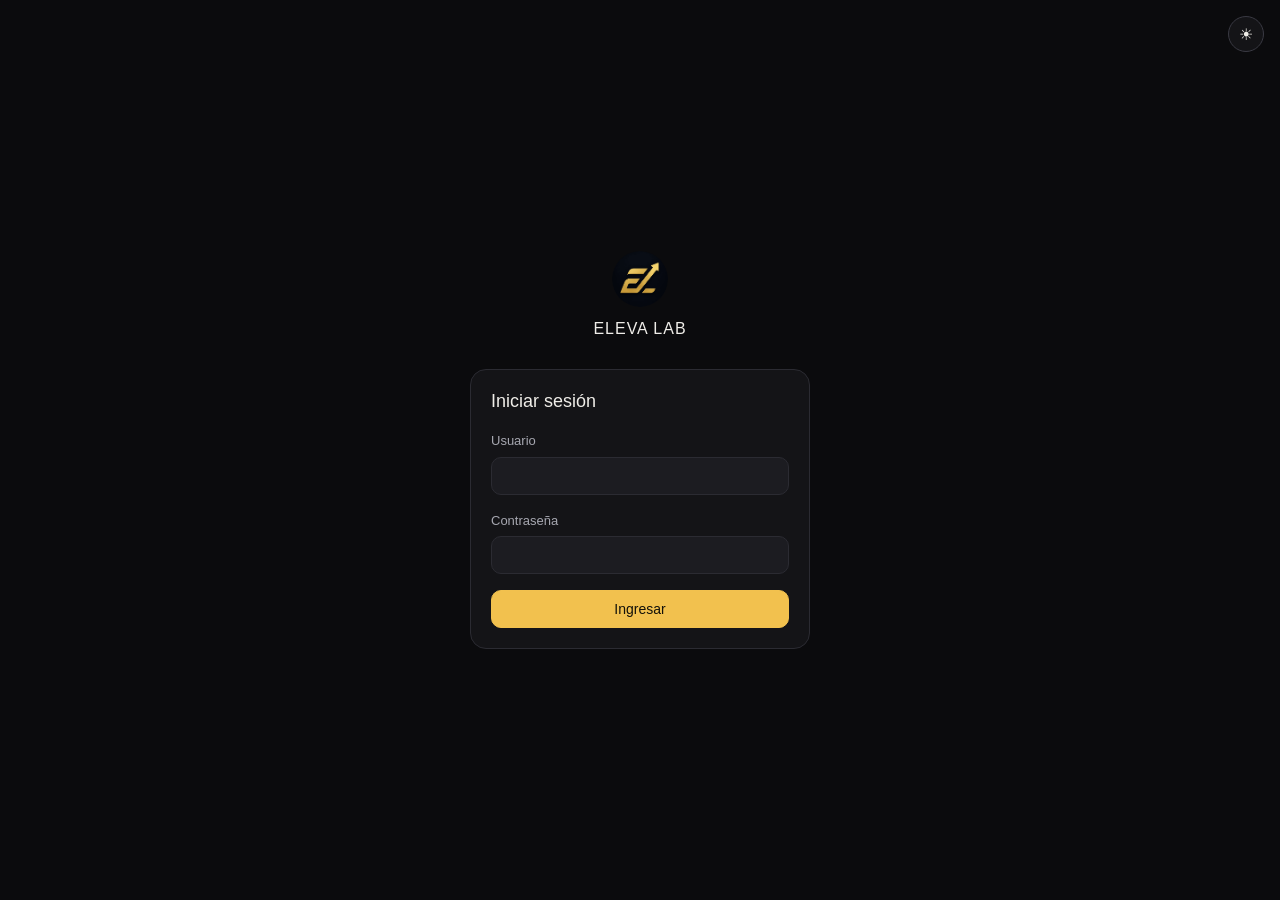
<file: inspeccion/index.html>
<!DOCTYPE html>
<html lang="es">
<head>
<meta charset="UTF-8">
<meta name="viewport" content="width=device-width, initial-scale=1.0">
<title>Inspección Inicial · Eleva Lab</title>
<script>
  (function () {
    const tema = localStorage.getItem('eleva_theme') || 'dark';
    document.documentElement.setAttribute('data-theme', tema);
  })();
</script>
<link rel="stylesheet" href="../assets/css/variables.css">
<link rel="stylesheet" href="../assets/css/base.css">
<link rel="icon" type="image/png" href="../assets/img/logo.png">
<style>
  /* ── Colores por bloque (locales a esta página) ── */
  .bloque-card { --bloque-color: var(--accent); }
  .bloque-card[data-bloque="Google Business"] { --bloque-color: #e8b23d; }
  .bloque-card[data-bloque="Sitio Web"]       { --bloque-color: #4b8ef0; }
  .bloque-card[data-bloque="Instagram"]       { --bloque-color: #d6459f; }
  .bloque-card[data-bloque="Facebook"]        { --bloque-color: #4267ea; }
  .bloque-card[data-bloque="Contacto"]        { --bloque-color: #3ecf8e; }
  .bloque-card[data-bloque="Imagen"]          { --bloque-color: #a78bfa; }

  /* ── Encabezado ── */
  .insp-eyebrow {
    font-size: 12px; font-weight: 600; letter-spacing: .04em; text-transform: uppercase;
    color: var(--text-muted); margin-bottom: 4px;
  }
  .insp-nombre { font-size: 24px; font-weight: 600; margin-bottom: 6px; }
  .insp-descripcion { font-size: 13px; color: var(--text-secondary); max-width: 560px; }

  .insp-progress { margin-top: 20px; }
  .insp-progress-track {
    height: 10px; border-radius: 20px; background: var(--bg-card-alt);
    overflow: hidden; border: 1px solid var(--border);
  }
  .insp-progress-fill {
    height: 100%; width: 0%; border-radius: 20px;
    transition: width .35s cubic-bezier(.4,0,.2,1);
  }
  .insp-progress-meta {
    display: flex; justify-content: space-between; align-items: baseline;
    margin-top: 8px; font-size: 13px; color: var(--text-secondary);
  }
  .insp-progress-meta .pct { font-weight: 600; color: var(--text-primary); }

  /* ── Grid de bloques ── */
  .bloques-grid {
    display: grid;
    grid-template-columns: repeat(auto-fill, minmax(360px, 1fr));
    gap: 20px;
    margin-top: 28px;
  }

  .bloque-card {
    padding: 0;
    overflow: hidden;
    transition: box-shadow .2s ease;
    animation: aparecer .25s ease both;
  }
  .bloque-card:hover { box-shadow: 0 4px 20px rgba(0,0,0,.18); }

  .bloque-card-header {
    display: flex; align-items: center; gap: 10px;
    padding: 16px 18px;
    border-bottom: 1px solid var(--border);
    background: linear-gradient(180deg, color-mix(in srgb, var(--bloque-color) 10%, transparent), transparent);
  }
  .bloque-icon {
    width: 30px; height: 30px; border-radius: 8px;
    display: flex; align-items: center; justify-content: center;
    font-size: 15px;
    background: color-mix(in srgb, var(--bloque-color) 18%, transparent);
    flex-shrink: 0;
  }
  .bloque-card-header h3 { font-size: 15px; font-weight: 600; color: var(--text-primary); }
  .bloque-card-header .bloque-contador { margin-left: auto; font-size: 12px; color: var(--text-muted); }

  .pregunta-list { padding: 4px 18px 12px; }
  .pregunta-row { padding: 12px 0; border-bottom: 1px solid var(--border); }
  .pregunta-row:last-child { border-bottom: none; }
  .pregunta-cabecera { display: flex; align-items: center; gap: 8px; margin-bottom: 9px; }
  .pregunta-texto { font-size: 13.5px; flex: 1; line-height: 1.4; }

  .guardado-check {
    font-size: 11px; font-weight: 600; color: var(--success);
    opacity: 0; transition: opacity .25s ease; white-space: nowrap; flex-shrink: 0;
  }
  .guardado-check.visible { opacity: 1; }

  /* ── Opciones (segmented generalizado: color por posición, rojo→verde) ── */
  .opciones { display: flex; flex-wrap: wrap; gap: 6px; }
  .opcion-btn {
    border: 1px solid var(--border-strong); background: var(--bg-card-alt);
    color: var(--text-secondary); border-radius: 20px; padding: 6px 13px;
    font-size: 12.5px; font-weight: 500; cursor: pointer; text-align: left;
    transition: background .15s ease, color .15s ease, border-color .15s ease, transform .1s ease;
  }
  .opcion-btn:hover:not(.seleccionada):not(:disabled) { background: var(--bg-input); }
  .opcion-btn:active { transform: scale(0.97); }
  .opcion-btn.seleccionada { color: #fff; font-weight: 600; }
  .opcion-btn:disabled { opacity: .55; cursor: default; }

  .omitir-wrap { text-align: center; margin-top: 28px; }
  .omitir-wrap a { font-size: 13px; }

  @keyframes aparecer {
    from { opacity: 0; transform: translateY(6px); }
    to   { opacity: 1; transform: translateY(0); }
  }

  @media (prefers-reduced-motion: reduce) {
    .bloque-card, .insp-progress-fill, .opcion-btn, .guardado-check { transition: none; animation: none; }
  }
</style>
</head>
<body>

<div id="nav-top"></div>

<div class="container" style="padding-top: 24px; max-width: 980px; padding-bottom: 60px;">

  <div class="insp-eyebrow">Inspección Inicial</div>
  <div class="insp-nombre" id="nombreComercio">Cargando...</div>
  <p class="insp-descripcion">Evaluación rápida (2 a 5 min) mirando Google, redes y sitio web del comercio. No reemplaza la Auditoría completa.</p>

  <div class="insp-progress">
    <div class="insp-progress-track">
      <div class="insp-progress-fill eleva-gradient" id="relleno"></div>
    </div>
    <div class="insp-progress-meta">
      <span id="textoAvance">0 de 20 respondidas</span>
      <span class="pct" id="textoPorcentaje">0% completado</span>
    </div>
  </div>

  <div id="mensaje" class="mensaje-error" style="margin-top: 16px;"></div>

  <div id="bloques" class="bloques-grid">
    <p class="muted">Cargando preguntas...</p>
  </div>

  <div class="flex gap-sm" style="margin-top: 28px;">
    <button type="button" class="btn-primary btn-block" id="btnGenerar">Generar Análisis Inicial</button>
  </div>

  <div class="omitir-wrap">
    <a href="#" id="linkOmitir">Omitir por ahora / continuar más tarde</a>
  </div>
</div>

<div id="nav-bottom"></div>

<script src="../assets/js/api.js"></script>
<script src="../assets/js/auth.js"></script>
<script src="../assets/js/nav.js"></script>
<script src="../assets/js/condicional.js"></script>
<script>
  requireAuth('../index.html');
  renderNav('comercios', '../');
</script>
<script src="inspeccion.js"></script>
</body>
</html>
</file>
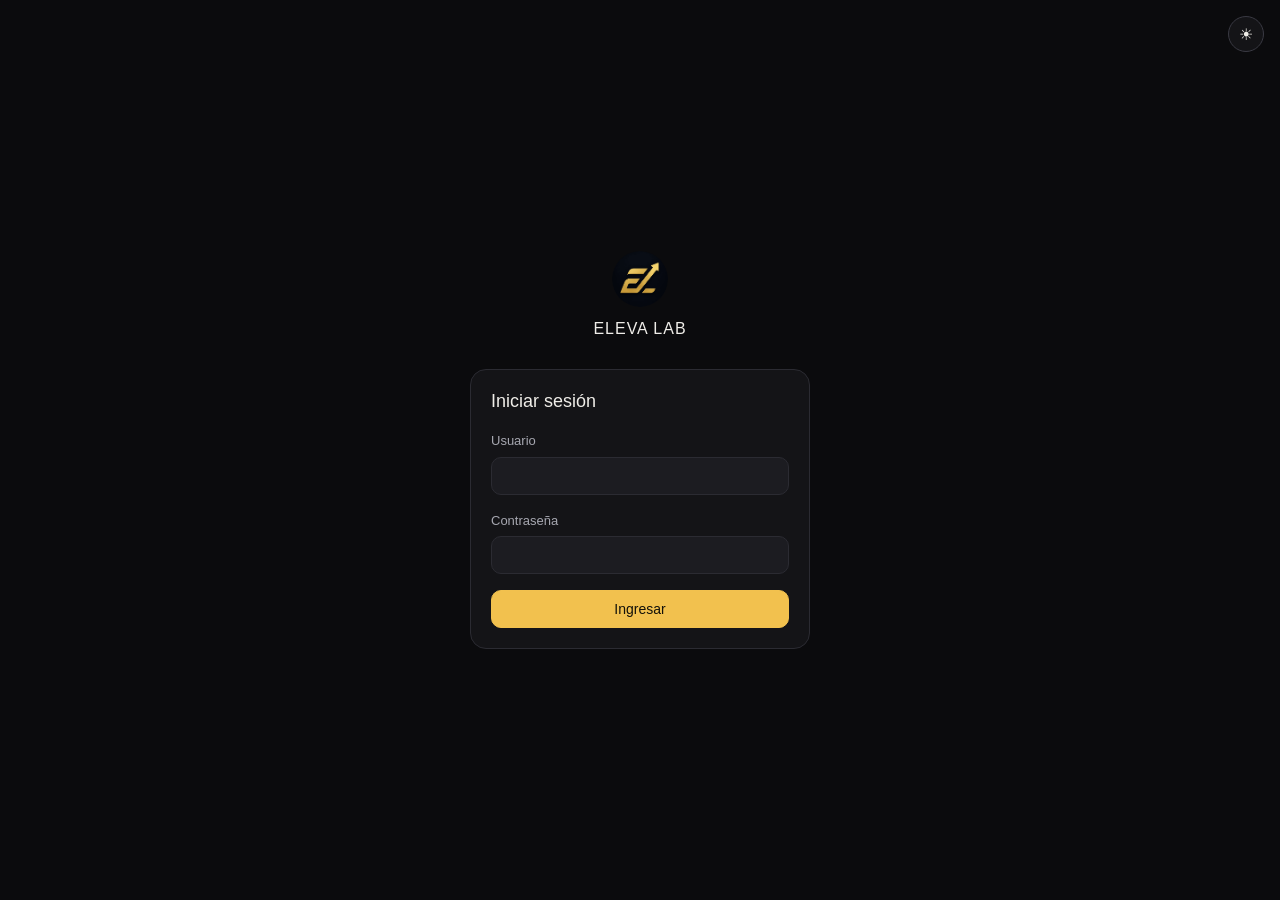
<file: panel/index.html>
<!DOCTYPE html>
<html lang="es">
<head>
<meta charset="UTF-8">
<meta name="viewport" content="width=device-width, initial-scale=1.0">
<title>Panel · Eleva Lab</title>
<script>
  (function () {
    const tema = localStorage.getItem('eleva_theme') || 'dark';
    document.documentElement.setAttribute('data-theme', tema);
  })();
</script>
<link rel="stylesheet" href="../assets/css/variables.css">
<link rel="stylesheet" href="../assets/css/base.css">
<link rel="icon" type="image/png" href="../assets/img/logo.png">
<style>
  .stats {
    display: grid;
    grid-template-columns: repeat(4, 1fr);
    gap: 12px;
    margin: 20px 0;
  }
  .stat-card p.stat-label { font-size: 12px; color: var(--text-secondary); margin-bottom: 6px; }
  .stat-card p.stat-valor { font-size: 24px; font-weight: 500; }
  .fila-comercio {
    display: flex; justify-content: space-between; align-items: center;
    padding: 12px 0; border-bottom: 1px solid var(--border);
  }
  .fila-comercio:last-child { border-bottom: none; }
  .fila-comercio p.nombre { font-size: 14px; }
  .fila-comercio p.detalle { font-size: 12px; color: var(--text-secondary); margin-top: 2px; }
  @media (max-width: 640px) {
    .stats { grid-template-columns: repeat(2, 1fr); }
  }
</style>
</head>
<body>

<div id="nav-top"></div>

<div class="container" style="padding-top: 24px;">
  <div class="flex-between" style="margin-bottom: 4px;">
    <h1>Panel</h1>
    <a href="../comercios/nuevo.html" class="btn btn-primary">+ Nuevo comercio</a>
  </div>
  <p class="muted">Resumen general de comercios relevados.</p>

  <div class="stats" id="stats">
    <div class="card stat-card"><p class="stat-label">Comercios</p><p class="stat-valor" id="statTotal">–</p></div>
    <div class="card stat-card"><p class="stat-label">En seguimiento</p><p class="stat-valor" id="statSeguimiento">–</p></div>
    <div class="card stat-card"><p class="stat-label">Clientes</p><p class="stat-valor" id="statClientes">–</p></div>
    <div class="card stat-card"><p class="stat-label">Prioridad alta</p><p class="stat-valor" id="statAlta">–</p></div>
  </div>

  <div class="card">
    <div class="flex-between" style="margin-bottom: 8px;">
      <h3>Comercios recientes</h3>
      <a href="../comercios/index.html">ver todos</a>
    </div>
    <div id="listaRecientes">
      <p class="muted">Cargando...</p>
    </div>
  </div>

  <div class="card" style="margin-top: 16px;">
    <h3 style="margin-bottom: 6px;">Herramientas</h3>
    <p class="muted" style="margin-bottom: 14px;">Exportador de Google Apps Script: descarga una copia del código de tus proyectos de Apps Script. Instalador para Windows.</p>
    <a href="https://drive.google.com/file/d/1B4uupKdbWSCfZ449OBluMM-quuDyPlVP/view?authuser=elevalab.ar@gmail.com" target="_blank" rel="noopener" class="btn btn-primary">Abrir instalador en Drive</a>
    <p class="muted" style="font-size: 12px; margin-top: 10px;">Se abre con la cuenta elevalab.ar@gmail.com. Ahí tocá el botón de descargar. Solo esa cuenta puede abrirlo.</p>
  </div>
</div>

<div id="nav-bottom"></div>

<script src="../assets/js/api.js"></script>
<script src="../assets/js/auth.js"></script>
<script src="../assets/js/nav.js"></script>
<script>
  requireAuth('../index.html');
  renderNav('panel', '../');
</script>
<script src="panel.js"></script>
</body>
</html>
</file>
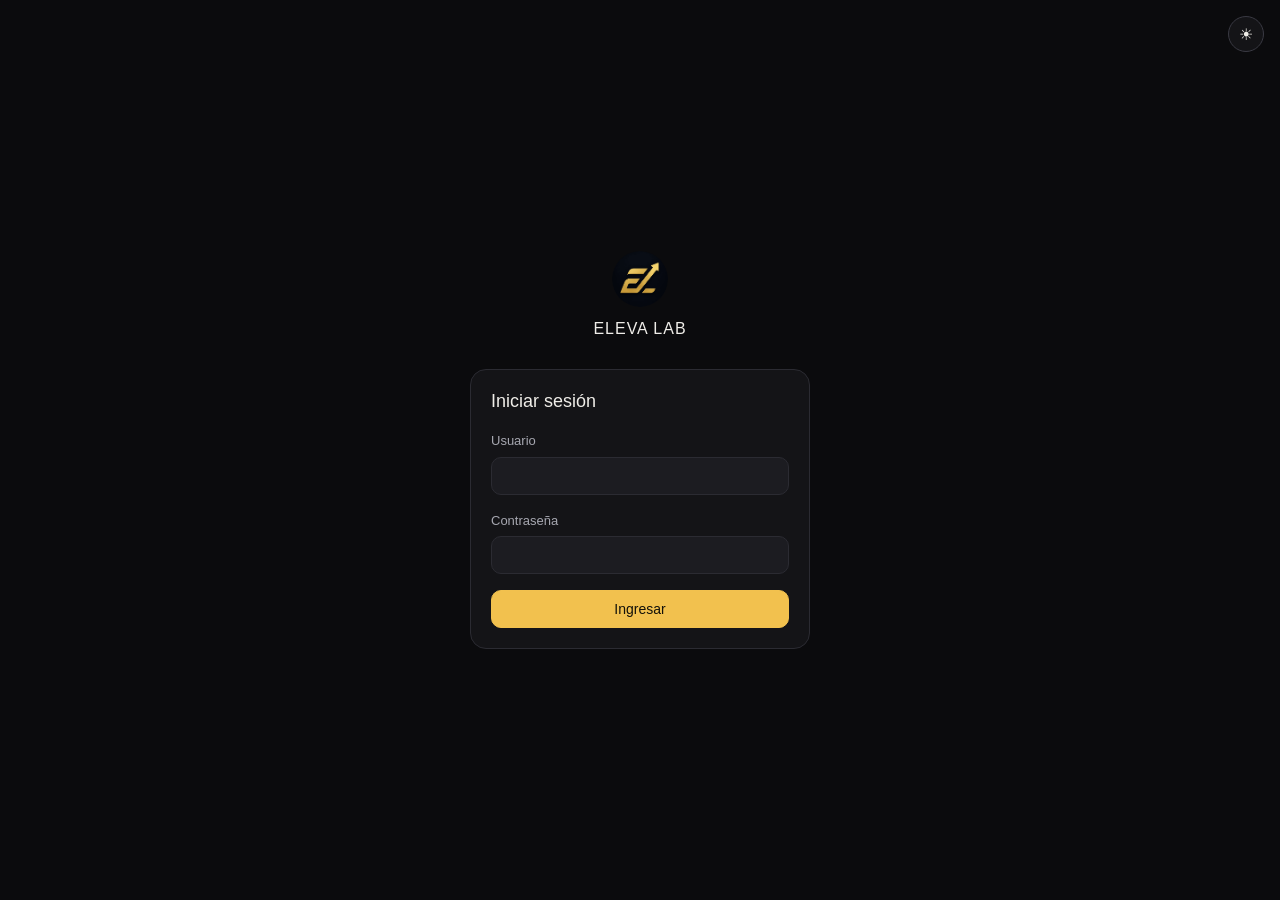
<file: prospector/index.html>
<!DOCTYPE html>
<html lang="es">
<head>
<meta charset="UTF-8">
<meta name="viewport" content="width=device-width, initial-scale=1.0">
<title>Prospector · Eleva Lab</title>
<script>
  (function () {
    const tema = localStorage.getItem('eleva_theme') || 'dark';
    document.documentElement.setAttribute('data-theme', tema);
  })();
</script>
<link rel="stylesheet" href="../assets/css/variables.css">
<link rel="stylesheet" href="../assets/css/base.css">
<link rel="icon" type="image/png" href="../assets/img/logo.png">
<style>
  /* ── Cabecera de métricas (mismo patrón que Comercios/Encuestas) ── */
  .stats-header {
    display: grid;
    grid-template-columns: repeat(4, 1fr);
    gap: 12px;
    margin: 24px 0;
  }
  .stat-card { background: var(--bg-card-alt); border-radius: var(--radius); padding: 16px; }
  .stat-card p.stat-label { font-size: 13px; color: var(--text-secondary); margin-bottom: 4px; }
  .stat-card p.stat-valor { font-size: 24px; font-weight: 500; color: var(--text-primary); }

  /* ── Pestañas ────────────────────────────────────────────────── */
  .tabs { display: flex; gap: 4px; border-bottom: 1px solid var(--border); margin-bottom: 24px; }
  .tab-btn {
    background: none; border: none; border-bottom: 2px solid transparent;
    padding: 10px 4px; margin-right: 20px; font-size: 14px; color: var(--text-secondary);
    cursor: pointer; border-radius: 0;
  }
  .tab-btn:hover { background: none; opacity: 1; color: var(--text-primary); }
  .tab-btn.activa { color: var(--text-primary); border-color: var(--accent); font-weight: 500; }
  .tab-panel { display: none; }
  .tab-panel.activa { display: block; }

  /* ── Zona de carga (drag & drop) ────────────────────────────── */
  .dropzone {
    border: 2px dashed var(--border-strong);
    border-radius: var(--radius-lg);
    padding: 48px 24px;
    text-align: center;
    cursor: pointer;
    transition: border-color 0.15s ease, background 0.15s ease;
  }
  .dropzone:hover, .dropzone.sobre-arrastre { border-color: var(--accent); background: var(--accent-soft); }
  .dropzone .icono-drop { margin-bottom: 12px; color: var(--text-muted); display: flex; justify-content: center; }
  .dropzone p.principal { font-size: 15px; color: var(--text-primary); margin-bottom: 4px; }
  .dropzone p.secundario { font-size: 13px; color: var(--text-secondary); }
  .dropzone input[type="file"] { display: none; }

  .archivo-elegido {
    display: flex; align-items: center; justify-content: space-between;
    background: var(--bg-card-alt); border-radius: var(--radius);
    padding: 12px 16px; margin-bottom: 20px;
  }
  .archivo-elegido .nombre-archivo { font-size: 13px; color: var(--text-primary); }
  .archivo-elegido button { font-size: 12px; padding: 6px 10px; }

  /* ── Resumen de mapeo detectado ─────────────────────────────── */
  .mapeo-resumen {
    display: grid;
    grid-template-columns: repeat(auto-fill, minmax(160px, 1fr));
    gap: 8px;
    margin: 16px 0 24px;
  }
  .mapeo-chip {
    background: var(--bg-card-alt); border-radius: var(--radius);
    padding: 8px 12px; font-size: 12px;
  }
  .mapeo-chip .campo { color: var(--text-secondary); display: block; margin-bottom: 2px; }
  .mapeo-chip .valor { color: var(--text-primary); font-weight: 500; }
  .mapeo-chip.sin-detectar .valor { color: var(--text-muted); font-weight: 400; }

  /* ── Tabla (mismo patrón que Encuestas) ─────────────────────── */
  .tabla-wrap { overflow-x: auto; }
  table.tabla-prospector { width: 100%; table-layout: fixed; border-collapse: collapse; font-size: 13px; }
  .tabla-prospector col.col-img      { width: 56px; }
  .tabla-prospector col.col-nombre   { width: 20%; }
  .tabla-prospector col.col-rubro    { width: 14%; }
  .tabla-prospector col.col-rating   { width: 9%; }
  .tabla-prospector col.col-resenas  { width: 9%; }
  .tabla-prospector col.col-dir      { width: 22%; }
  .tabla-prospector col.col-estado   { width: 12%; }
  .tabla-prospector col.col-acciones { width: 14%; }

  .tabla-prospector th {
    text-align: left; padding: 10px 12px; color: var(--text-secondary);
    font-weight: 500; border-bottom: 1px solid var(--border);
  }
  .tabla-prospector td {
    padding: 10px 12px; border-bottom: 1px solid var(--border);
    color: var(--text-primary); vertical-align: middle;
    overflow: hidden; text-overflow: ellipsis; white-space: nowrap;
  }
  .tabla-prospector tr:last-child td { border-bottom: none; }
  .tabla-prospector tr:hover { background: var(--bg-card-alt); }
  .celda-muted { color: var(--text-secondary); }

  .miniatura-comercio {
    width: 36px; height: 36px; border-radius: var(--radius-sm); object-fit: cover;
    background: var(--bg-card-alt); display: block;
  }

  .badge-prospeccion-pendiente { background: var(--warning-soft); color: var(--warning); }
  .badge-prospeccion-auditado  { background: var(--success-soft); color: var(--success); }

  .celda-acciones { display: flex; gap: 6px; }
  .celda-acciones a, .celda-acciones button {
    width: 28px; height: 28px; padding: 0; font-size: 13px;
    display: inline-flex; align-items: center; justify-content: center;
    background: var(--bg-card-alt); border-color: var(--border);
  }
  .celda-acciones .peligro:hover { color: var(--danger); border-color: var(--danger); }

  .fila-duplicado {
    display: flex; align-items: center; gap: 12px;
    padding: 12px 0; border-bottom: 1px solid var(--border);
    font-size: 13px;
  }
  .fila-duplicado:last-child { border-bottom: none; }
  .fila-duplicado .comparacion { flex: 1; }
  .fila-duplicado .comparacion .nuevo { color: var(--text-primary); font-weight: 500; }
  .fila-duplicado .comparacion .flecha { color: var(--text-muted); margin: 0 6px; }
  .fila-duplicado .comparacion .existente { color: var(--text-secondary); }
  .fila-duplicado .etiqueta-match {
    font-size: 11px; padding: 2px 8px; border-radius: 20px; white-space: nowrap;
  }
  .fila-duplicado .etiqueta-match.exacto { background: var(--danger-soft); color: var(--danger); }
  .fila-duplicado .etiqueta-match.similar { background: var(--warning-soft); color: var(--warning); }
  .fila-duplicado label { display: flex; align-items: center; gap: 6px; white-space: nowrap; cursor: pointer; }

  .filtros-barra { display: flex; flex-wrap: wrap; gap: 8px; margin-bottom: 20px; }
  .filtros-barra input[type="text"] { flex: 2; min-width: 200px; }
  .filtros-barra select { flex: 1; min-width: 130px; }

  @media (max-width: 640px) {
    .stats-header { grid-template-columns: repeat(2, 1fr); }
  }
  @media (max-width: 480px) {
    .filtros-barra select { flex: 1 1 100%; }
  }
</style>
</head>
<body>

<div id="nav-top"></div>

<div class="container" style="padding-top: 24px;">
  <h1>Prospector</h1>
  <p class="muted">Importá comercios masivamente desde un CSV de Google Maps (Instant Data Scraper).</p>

  <div class="tabs">
    <button type="button" class="tab-btn activa" data-tab="importar">Importar CSV</button>
    <button type="button" class="tab-btn" data-tab="importados">Comercios Importados</button>
  </div>

  <!-- ── PESTAÑA: IMPORTAR CSV ─────────────────────────────────── -->
  <div class="tab-panel activa" id="panel-importar">

    <div class="dropzone" id="dropzone">
      <div class="icono-drop"><svg viewBox="0 0 24 24" width="32" height="32" fill="none" stroke="currentColor" stroke-width="2" stroke-linecap="round" stroke-linejoin="round"><path d="M12 15V3"/><path d="m7 8 5-5 5 5"/><path d="M4 15v4a2 2 0 0 0 2 2h12a2 2 0 0 0 2-2v-4"/></svg></div>
      <p class="principal">Arrastrá el CSV acá o hacé clic para elegirlo</p>
      <p class="secundario">Exportado con Instant Data Scraper desde Google Maps</p>
      <input type="file" id="inputArchivo" accept=".csv">
    </div>

    <div id="archivoElegido" class="archivo-elegido" style="display:none;">
      <span class="nombre-archivo" id="nombreArchivo"></span>
      <button type="button" class="btn" id="btnQuitarArchivo">Quitar</button>
    </div>

    <div id="resultadoImport" class="mensaje"></div>

    <div id="previaWrap" style="display:none;">
      <div class="stats-header" style="grid-template-columns: repeat(4, 1fr);">
        <div class="stat-card">
          <p class="stat-label">Comercios encontrados</p>
          <p class="stat-valor" id="statEncontrados">—</p>
        </div>
        <div class="stat-card">
          <p class="stat-label">Columnas detectadas</p>
          <p class="stat-valor" id="statColumnas">—</p>
        </div>
        <div class="stat-card">
          <p class="stat-label">Campos mapeados</p>
          <p class="stat-valor" id="statMapeados">—</p>
        </div>
        <div class="stat-card">
          <p class="stat-label">Posibles duplicados</p>
          <p class="stat-valor" id="statDuplicados">—</p>
        </div>
      </div>

      <p class="muted" style="margin-bottom:8px;">Mapeo detectado (revisá antes de importar):</p>
      <div class="mapeo-resumen" id="mapeoResumen"></div>

      <div id="revisionDuplicados" style="display:none; margin-bottom: 20px;">
        <p class="muted" style="margin-bottom:8px;">
          Estos se parecen a comercios que ya tenés cargados — revisá y destildá los que NO quieras importar:
        </p>
        <div class="card" id="listaDuplicados" style="padding: 4px 16px;"></div>
      </div>

      <p class="muted" style="margin-bottom:8px;">Vista previa (primeras 10 filas):</p>
      <div class="card" style="margin-bottom: 20px;">
        <div class="tabla-wrap">
          <table class="tabla-prospector">
            <colgroup>
              <col class="col-img"><col class="col-nombre"><col class="col-rubro">
              <col class="col-rating"><col class="col-resenas"><col class="col-dir">
            </colgroup>
            <thead>
              <tr><th></th><th>Nombre</th><th>Rubro</th><th>Rating</th><th>Reseñas</th><th>Dirección</th></tr>
            </thead>
            <tbody id="cuerpoPrevia"></tbody>
          </table>
        </div>
      </div>

      <button type="button" class="btn btn-primary" id="btnImportar">Importar</button>
    </div>
  </div>

  <!-- ── PESTAÑA: COMERCIOS IMPORTADOS ─────────────────────────── -->
  <div class="tab-panel" id="panel-importados">

    <div class="stats-header">
      <div class="stat-card">
        <p class="stat-label">Comercios importados</p>
        <p class="stat-valor" id="statImportados">—</p>
      </div>
      <div class="stat-card">
        <p class="stat-label">Pendientes de auditoría</p>
        <p class="stat-valor" id="statPendientes">—</p>
      </div>
      <div class="stat-card">
        <p class="stat-label">Auditados</p>
        <p class="stat-valor" id="statAuditados">—</p>
      </div>
      <div class="stat-card">
        <p class="stat-label">Promedio de rating</p>
        <p class="stat-valor" id="statPromedioRating">—</p>
      </div>
    </div>

    <div class="filtros-barra">
      <input type="text" id="buscador" placeholder="Buscar por nombre...">
      <select id="filtroRubro"><option value="">Rubro</option></select>
      <select id="filtroEstadoProspeccion">
        <option value="">Estado</option>
        <option value="Pendiente de Auditoría">Pendiente de Auditoría</option>
        <option value="Auditado">Auditado</option>
      </select>
      <select id="filtroRating">
        <option value="">Rating</option>
        <option value="4.5">4.5+</option>
        <option value="4">4+</option>
        <option value="3">3+</option>
      </select>
      <select id="filtroResenas">
        <option value="">Cantidad de reseñas</option>
        <option value="100">100+</option>
        <option value="50">50+</option>
        <option value="10">10+</option>
      </select>
    </div>

    <div class="mensaje mensaje-error" id="msgImportados"></div>

    <div class="card">
      <div class="tabla-wrap">
        <table class="tabla-prospector">
          <colgroup>
            <col class="col-img"><col class="col-nombre"><col class="col-rubro">
            <col class="col-rating"><col class="col-resenas"><col class="col-dir">
            <col class="col-estado"><col class="col-acciones">
          </colgroup>
          <thead>
            <tr>
              <th></th><th>Nombre</th><th>Rubro</th><th>Rating</th><th>Reseñas</th>
              <th>Dirección</th><th>Estado</th><th>Acciones</th>
            </tr>
          </thead>
          <tbody id="cuerpoTablaImportados">
            <tr><td colspan="8" class="muted">Cargando...</td></tr>
          </tbody>
        </table>
      </div>
    </div>
  </div>
</div>

<div id="nav-bottom"></div>

<script src="../assets/js/api.js"></script>
<script src="../assets/js/auth.js"></script>
<script src="../assets/js/nav.js"></script>
<script src="../assets/js/iconos.js"></script>
<script>
  requireAuth('../index.html');
  renderNav('prospector', '../');
</script>
<script src="detector.js"></script>
<script src="prospector.js"></script>
</body>
</html>
</file>
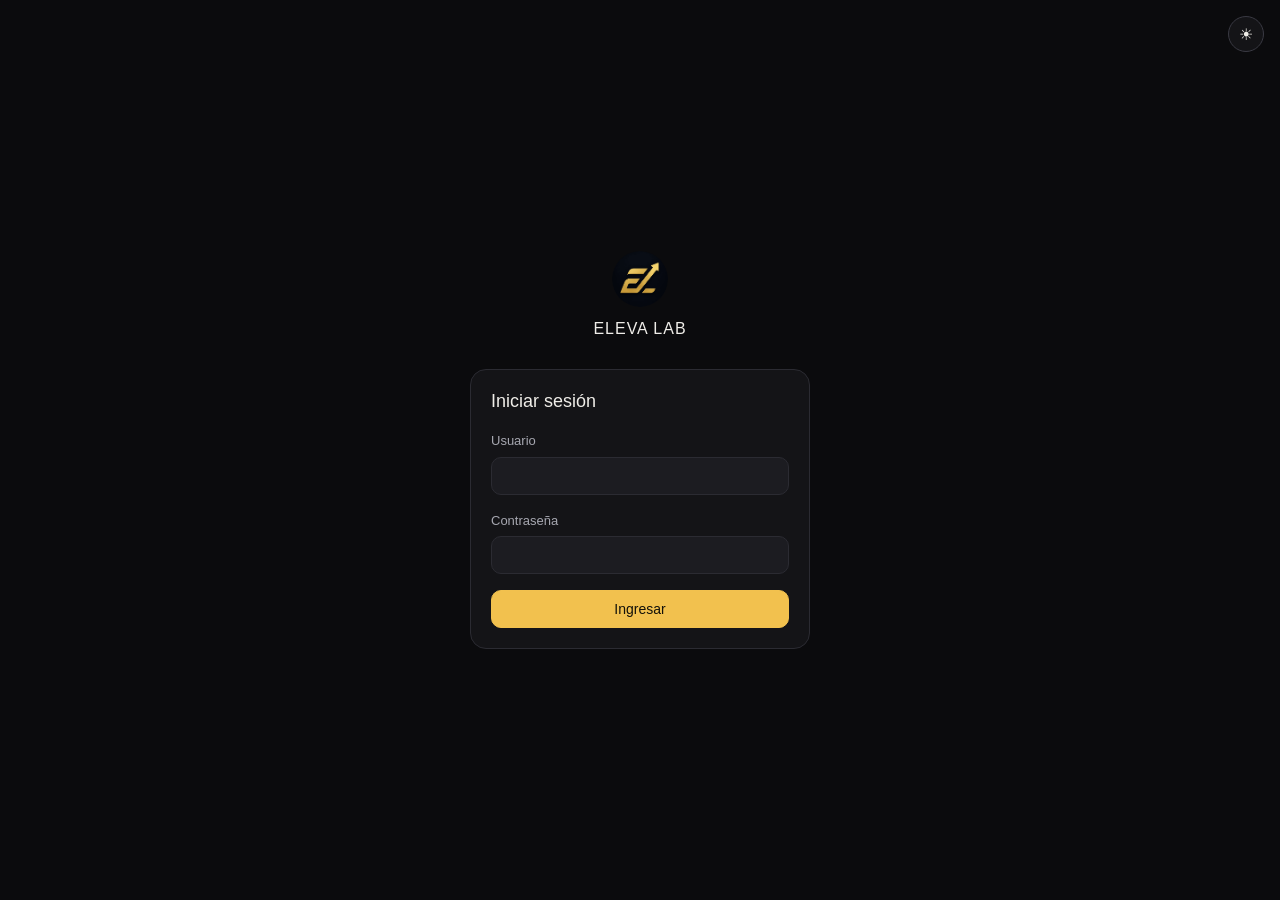
<file: seguimiento/index.html>
<!DOCTYPE html>
<html lang="es">
<head>
<meta charset="UTF-8">
<meta name="viewport" content="width=device-width, initial-scale=1.0">
<title>Seguimiento · Eleva Lab</title>
<script>
  (function () {
    const tema = localStorage.getItem('eleva_theme') || 'dark';
    document.documentElement.setAttribute('data-theme', tema);
  })();
</script>
<link rel="stylesheet" href="../assets/css/variables.css">
<link rel="stylesheet" href="../assets/css/base.css">
<link rel="icon" type="image/png" href="../assets/img/logo.png">
<style>
  .buscador { margin: 20px 0 16px; }
  .fila-comercio {
    display: flex; justify-content: space-between; align-items: center;
    padding: 12px 0; border-bottom: 1px solid var(--border);
    text-decoration: none; color: inherit;
  }
  .fila-comercio:hover { opacity: 0.8; text-decoration: none; }
  .fila-comercio:last-child { border-bottom: none; }
  .fila-comercio p.nombre { font-size: 14px; color: var(--text-primary); }
  .fila-comercio p.detalle { font-size: 12px; color: var(--text-secondary); margin-top: 2px; }
  .fila-comercio .der { display: flex; align-items: center; gap: 10px; }
</style>
</head>
<body>

<div id="nav-top"></div>

<div class="container" style="padding-top: 24px;">
  <div class="flex-between" style="margin-bottom: 4px;">
    <h1>Seguimiento</h1>
    <a href="../comercios/index.html" class="btn">Ver todos los comercios</a>
  </div>
  <p class="muted">Comercios contactados o en proceso de seguimiento.</p>

  <div class="buscador">
    <input type="text" id="buscador" placeholder="Buscar por nombre o rubro...">
  </div>

  <div class="card">
    <div id="listaSeguimiento">
      <p class="muted">Cargando...</p>
    </div>
  </div>
</div>

<div id="nav-bottom"></div>

<script src="../assets/js/api.js"></script>
<script src="../assets/js/auth.js"></script>
<script src="../assets/js/nav.js"></script>
<script>
  requireAuth('../index.html');
  renderNav('seguimiento', '../');
</script>
<script src="seguimiento.js"></script>
</body>
</html>
</file>
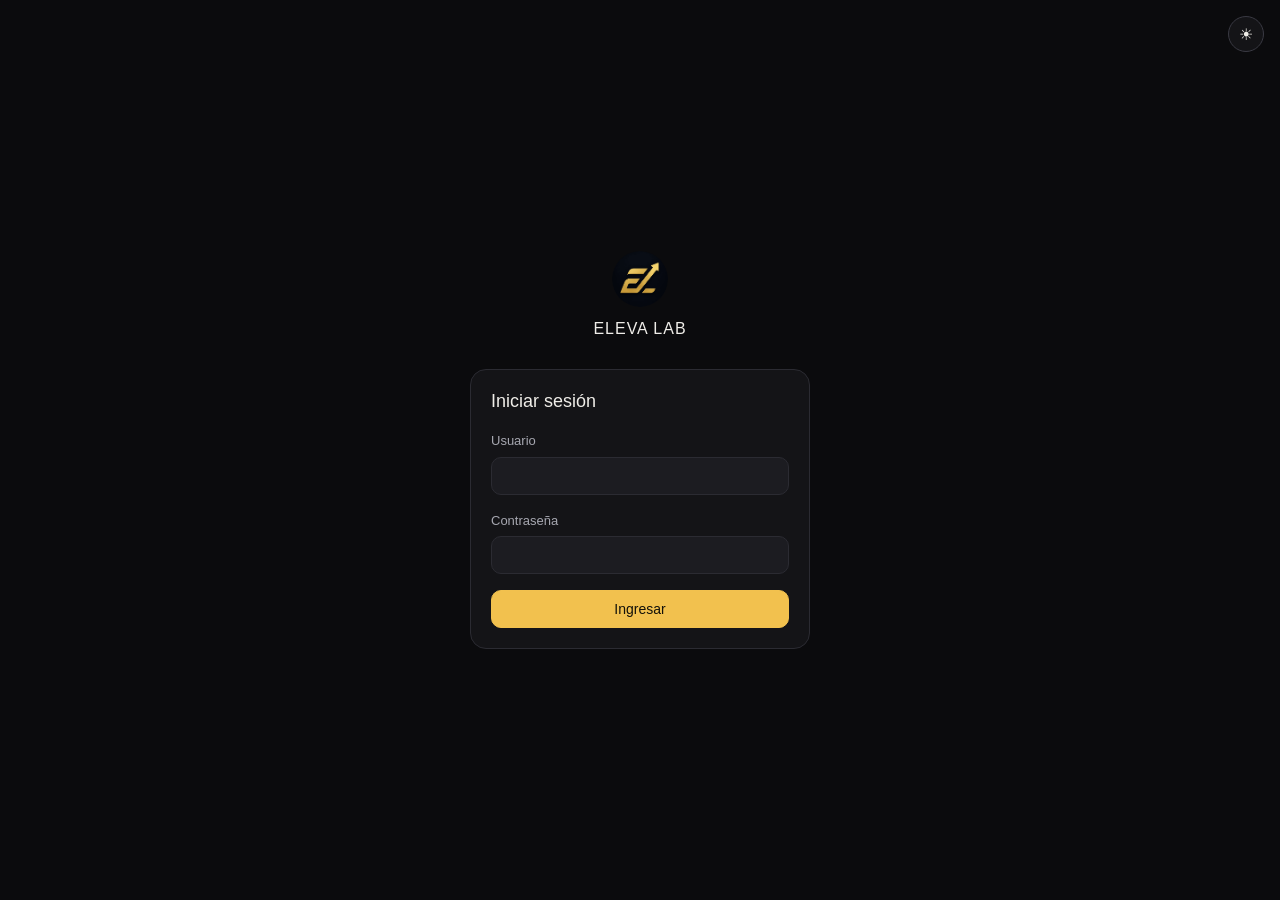
<file: solicitudes/index.html>
<!DOCTYPE html>
<html lang="es">
<head>
<meta charset="UTF-8">
<meta name="viewport" content="width=device-width, initial-scale=1.0">
<title>Solicitudes · Eleva Lab</title>
<script>
  (function () {
    const tema = localStorage.getItem('eleva_theme') || 'dark';
    document.documentElement.setAttribute('data-theme', tema);
  })();
</script>
<link rel="stylesheet" href="../assets/css/variables.css">
<link rel="stylesheet" href="../assets/css/base.css">
<link rel="icon" type="image/png" href="../assets/img/logo.png">
<style>
  .stats-header { display: grid; grid-template-columns: repeat(4, 1fr); gap: 12px; margin: 24px 0; }
  .stat-card { background: var(--bg-card-alt); border-radius: var(--radius); padding: 16px; }
  .stat-card p.stat-label { font-size: 13px; color: var(--text-secondary); margin-bottom: 4px; }
  .stat-card p.stat-valor { font-size: 24px; font-weight: 500; color: var(--text-primary); }

  .filtros-barra { display: flex; flex-wrap: wrap; gap: 8px; margin-bottom: 20px; }
  .filtros-barra input[type="text"] { flex: 2; min-width: 200px; }
  .filtros-barra select { flex: 1; min-width: 130px; }

  table.tabla-solicitudes { width: 100%; table-layout: fixed; border-collapse: collapse; font-size: 13px; }
  .tabla-solicitudes col.col-id { width: 10%; }
  .tabla-solicitudes col.col-negocio { width: 28%; }
  .tabla-solicitudes col.col-tipo { width: 10%; }
  .tabla-solicitudes col.col-estado { width: 14%; }
  .tabla-solicitudes col.col-actividad { width: 19%; }
  .tabla-solicitudes col.col-vence { width: 19%; }
  .tabla-solicitudes th { text-align: left; padding: 10px 12px; color: var(--text-secondary); font-weight: 500; border-bottom: 1px solid var(--border); }
  .tabla-solicitudes td { padding: 12px; border-bottom: 1px solid var(--border); color: var(--text-primary); vertical-align: middle; overflow: hidden; text-overflow: ellipsis; white-space: nowrap; }
  .tabla-solicitudes tr:last-child td { border-bottom: none; }
  .tabla-solicitudes tbody tr { cursor: pointer; }
  .tabla-solicitudes tbody tr:hover { background: var(--bg-card-alt); }
  .celda-empresa { font-weight: 500; }
  .celda-muted { color: var(--text-secondary); }

  .badge-estado-creada   { background: var(--bg-card-alt); color: var(--text-secondary); }
  .badge-estado-en-curso { background: var(--warning-soft); color: var(--warning); }
  .badge-estado-enviada  { background: var(--success-soft); color: var(--success); }
  .badge-estado-vencida, .badge-estado-revocada { background: var(--danger-soft); color: var(--danger); }
  .badge-tipo-prueba { background: var(--bg-card-alt); color: var(--text-secondary); }
  .badge-tipo-real   { background: var(--accent-soft); color: var(--accent); }

  .aviso-borrador { margin-bottom: 16px; }

  .drawer-fondo { display: none; position: fixed; inset: 0; background: rgba(0,0,0,0.45); z-index: 20; }
  .drawer-fondo.abierto { display: block; }
  .drawer-panel {
    position: fixed; top: 0; right: 0; bottom: 0; width: 520px; max-width: 92vw;
    background: var(--bg-card); border-left: 1px solid var(--border);
    z-index: 21; overflow-y: auto; padding: 24px;
    transform: translateX(100%); transition: transform 0.2s ease;
  }
  .drawer-fondo.abierto .drawer-panel { transform: translateX(0); }
  .drawer-cabecera { display: flex; justify-content: space-between; align-items: flex-start; margin-bottom: 16px; }
  .drawer-cabecera h2 { font-size: 18px; margin-bottom: 2px; }
  .btn-cerrar-drawer { background: none; border: none; color: var(--text-secondary); font-size: 20px; cursor: pointer; }
  .drawer-meta { font-size: 13px; color: var(--text-secondary); margin-bottom: 18px; line-height: 1.7; }
  .drawer-bloque { margin-bottom: 22px; }
  .drawer-bloque h3 { font-size: 12px; text-transform: uppercase; letter-spacing: 0.04em; color: var(--text-secondary); margin-bottom: 10px; }
  .drawer-pregunta { margin-bottom: 12px; }
  .drawer-pregunta p.texto { font-size: 12px; color: var(--text-secondary); margin-bottom: 2px; }
  .drawer-pregunta p.respuesta { font-size: 14px; color: var(--text-primary); white-space: pre-wrap; overflow-wrap: anywhere; }
  .drawer-pregunta.inactiva p.respuesta { color: var(--text-muted); }
  .drawer-acciones { display: flex; gap: 8px; margin-top: 24px; flex-wrap: wrap; }
  .fila-aut { display: flex; justify-content: space-between; gap: 12px; font-size: 13px; padding: 6px 0; border-bottom: 1px solid var(--border); }
  .fila-aut:last-child { border-bottom: none; }
  .fila-aut small { display: block; color: var(--text-secondary); }
  .fila-his { font-size: 12px; color: var(--text-secondary); padding: 2px 0; }

  .overlay-modal { position: fixed; inset: 0; z-index: 40; background: rgba(10,10,14,.45); display: none; align-items: center; justify-content: center; padding: 16px; }
  .overlay-modal.abierto { display: flex; }
  .modal-caja { background: var(--bg-card); border: 1px solid var(--border); border-radius: var(--radius-lg); width: 100%; max-width: 460px; max-height: calc(100vh - 32px); overflow-y: auto; padding: 22px; box-shadow: 0 12px 32px rgba(0,0,0,.28); }
  .modal-caja h3 { font-size: 16px; margin: 0 0 14px; }
  .modal-caja .campo { margin-bottom: 14px; }
  .modal-caja .acciones-modal { display: flex; justify-content: flex-end; gap: 8px; margin-top: 18px; }
  .enlace-caja { font-size: 12px; }

  @media (max-width: 640px) {
    .stats-header { grid-template-columns: repeat(2, 1fr); }
  }
</style>
</head>
<body>

<div id="nav-top"></div>

<div class="container" style="padding-top: 24px;">
  <div class="flex-between" style="margin-bottom: 4px;">
    <h1>Solicitudes</h1>
    <button type="button" class="btn btn-primary" id="btnNueva">+ Nueva invitación</button>
  </div>
  <p class="muted">Invitaciones enviadas a negocios y las respuestas que fueron completando.</p>

  <div class="stats-header">
    <div class="stat-card"><p class="stat-label">Total</p><p class="stat-valor" id="statTotal">—</p></div>
    <div class="stat-card"><p class="stat-label">Sin abrir</p><p class="stat-valor" id="statCreadas">—</p></div>
    <div class="stat-card"><p class="stat-label">En curso</p><p class="stat-valor" id="statEnCurso">—</p></div>
    <div class="stat-card"><p class="stat-label">Enviadas</p><p class="stat-valor" id="statEnviadas">—</p></div>
  </div>

  <div class="mensaje mensaje-info aviso-borrador" id="avisoBorrador">El formulario está en modo borrador (revisión profesional de textos pendiente): por ahora solo se pueden crear invitaciones de Prueba.</div>

  <div class="filtros-barra">
    <input type="text" id="buscador" placeholder="Buscar por negocio, comercio o número (SOL-0001)...">
    <select id="filtroEstado">
      <option value="">Estado</option>
      <option value="Creada">Sin abrir</option>
      <option value="En curso">En curso</option>
      <option value="Enviada">Enviada</option>
      <option value="Vencida">Vencida</option>
      <option value="Revocada">Revocada</option>
    </select>
    <select id="filtroTipo">
      <option value="">Tipo</option>
      <option value="Real">Real</option>
      <option value="Prueba">Prueba</option>
    </select>
  </div>

  <div class="mensaje mensaje-error" id="msgSolicitudes"></div>

  <div class="card">
    <div class="tabla-wrap">
      <table class="tabla-solicitudes">
        <colgroup>
          <col class="col-id"><col class="col-negocio"><col class="col-tipo"><col class="col-estado"><col class="col-actividad"><col class="col-vence">
        </colgroup>
        <thead>
          <tr><th>N.º</th><th>Negocio (provisional)</th><th>Tipo</th><th>Estado</th><th>Última actividad</th><th>Vence</th></tr>
        </thead>
        <tbody id="cuerpoTabla">
          <tr><td colspan="6" class="muted">Cargando...</td></tr>
        </tbody>
      </table>
    </div>
  </div>
</div>

<div id="nav-bottom"></div>

<!-- Detalle -->
<div class="drawer-fondo" id="drawerFondo">
  <div class="drawer-panel" id="drawerPanel">
    <div class="drawer-cabecera">
      <div>
        <h2 id="drawerNombre">—</h2>
        <p class="muted" id="drawerId">—</p>
      </div>
      <button type="button" class="btn-cerrar-drawer" id="btnCerrarDrawer" aria-label="Cerrar">✕</button>
    </div>
    <div class="mensaje mensaje-error" id="msgDrawer"></div>
    <div id="drawerContenido"><p class="muted">Cargando...</p></div>
    <div class="drawer-acciones" id="drawerAcciones"></div>
  </div>
</div>

<!-- Nueva invitación -->
<div class="overlay-modal" id="modalNueva">
  <div class="modal-caja">
    <h3>Nueva invitación</h3>
    <div class="campo">
      <label for="nuevoNombre">Nombre provisional del negocio (con el que lo conocés)</label>
      <input type="text" id="nuevoNombre" maxlength="80" autocomplete="off">
    </div>
    <div class="campo">
      <label for="nuevoTipo">Tipo</label>
      <select id="nuevoTipo">
        <option value="Prueba">Prueba (datos ficticios)</option>
        <option value="Real" id="optReal">Real (cliente verdadero)</option>
      </select>
    </div>
    <div class="campo">
      <label for="nuevoComercio">Comercio del panel (opcional)</label>
      <select id="nuevoComercio"><option value="">Sin asociar</option></select>
    </div>
    <div class="mensaje mensaje-error" id="msgNueva"></div>
    <div class="acciones-modal">
      <button type="button" class="btn" id="btnNuevaCancelar">Cancelar</button>
      <button type="button" class="btn btn-primary" id="btnNuevaCrear">Crear invitación</button>
    </div>
  </div>
</div>

<!-- Enlace creado -->
<div class="overlay-modal" id="modalEnlace">
  <div class="modal-caja">
    <h3 id="enlaceTitulo">Invitación creada</h3>
    <p class="muted" style="margin-bottom: 10px;">Copiá este enlace y enviáselo al negocio. Se muestra UNA sola vez: después no se puede volver a ver (si lo perdés, revocá esta invitación y creá otra).</p>
    <input type="text" id="enlaceUrl" class="enlace-caja" readonly>
    <div class="acciones-modal">
      <button type="button" class="btn btn-primary" id="btnCopiarEnlace">Copiar enlace</button>
      <button type="button" class="btn" id="btnCerrarEnlace">Cerrar</button>
    </div>
  </div>
</div>

<script src="../assets/js/api.js"></script>
<script src="../assets/js/auth.js"></script>
<script src="../assets/js/nav.js"></script>
<script>
  requireAuth('../index.html');
  renderNav('solicitudes', '../');
</script>
<script src="solicitudes.js"></script>
</body>
</html>
</file>
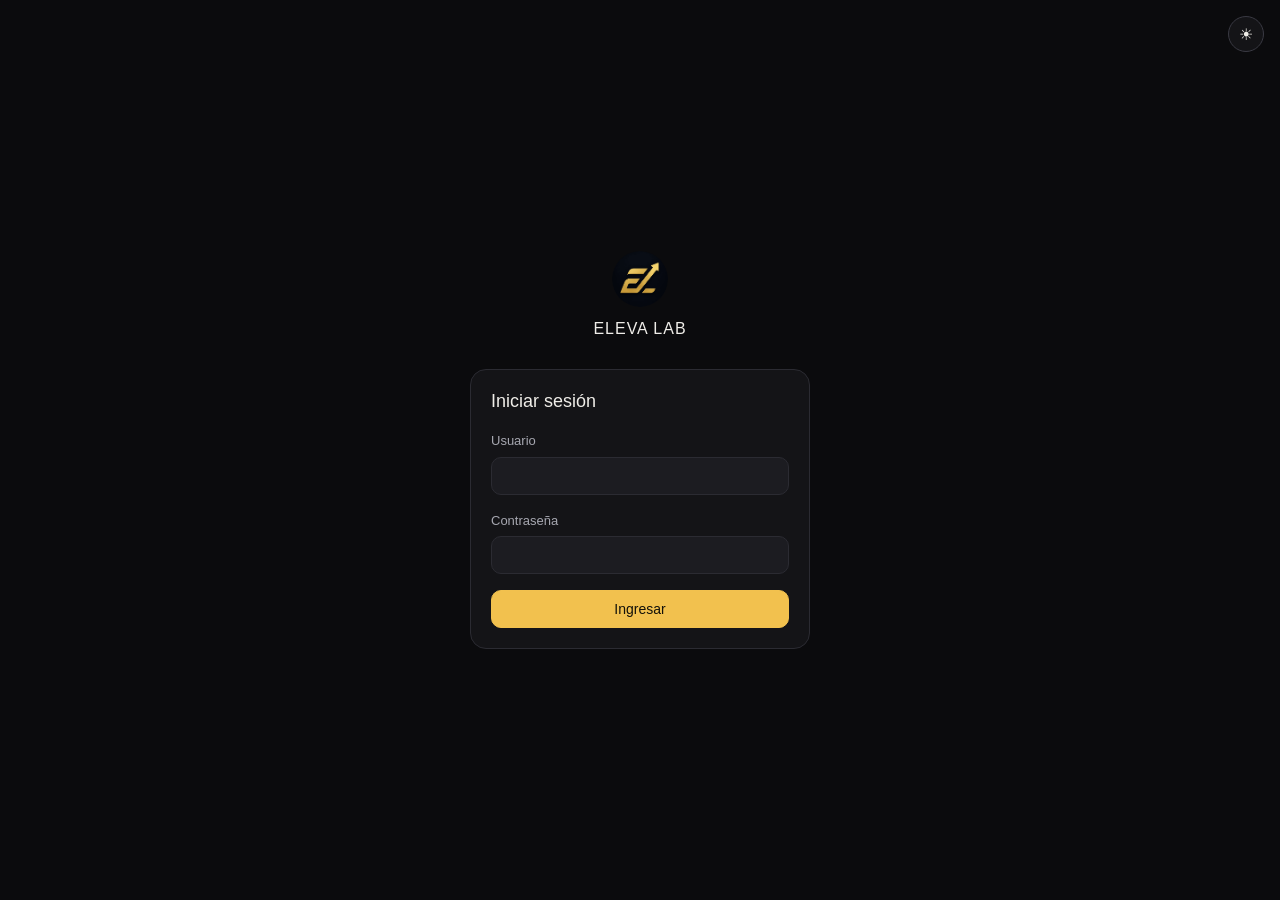
<file: auditoria/resultado.html>
<!DOCTYPE html>
<html lang="es">
<head>
<meta charset="UTF-8">
<meta name="viewport" content="width=device-width, initial-scale=1.0">
<title>Resultado de auditoría · Eleva Lab</title>
<script>
  (function () {
    const tema = localStorage.getItem('eleva_theme') || 'dark';
    document.documentElement.setAttribute('data-theme', tema);
  })();
</script>
<link rel="stylesheet" href="../assets/css/variables.css">
<link rel="stylesheet" href="../assets/css/base.css">
<link rel="icon" type="image/png" href="../assets/img/logo.png">
<style>
  .score-general {
    text-align: center; padding: 24px 0;
  }
  .score-general .numero { font-size: 48px; font-weight: 700; color: var(--accent); }
  .score-general .label { font-size: 13px; color: var(--text-secondary); margin-top: 4px; }

  .fila-area {
    display: flex; justify-content: space-between; align-items: center;
    padding: 12px 0; border-bottom: 1px solid var(--border);
  }
  .fila-area:last-child { border-bottom: none; }
  .fila-area .barra {
    flex: 1; height: 8px; border-radius: 4px; background: var(--bg-card-alt);
    margin: 0 14px; overflow: hidden;
  }
  .fila-area .barra .relleno { height: 100%; background: var(--accent); }
  .fila-area .nombre-area { width: 110px; font-size: 13px; }
  .fila-area .valor { width: 36px; text-align: right; font-size: 13px; font-weight: 600; }
</style>
</head>
<body>

<div id="nav-top"></div>

<div class="container" style="padding-top: 24px; max-width: 700px; padding-bottom: 60px;">
  <div class="flex-between" style="margin-bottom: 4px;">
    <h1 id="tituloComercio">Cargando...</h1>
    <a href="#" id="linkVolver">← volver a la ficha</a>
  </div>
  <p class="muted" id="fechaAuditoria"></p>

  <div class="card" style="margin-top: 16px;">
    <div class="score-general">
      <div class="numero" id="scoreGeneral">-</div>
      <div class="label">Eleva Score</div>
    </div>
  </div>

  <div class="card seccion" style="margin-top: 16px;">
    <h3 style="margin-bottom: 10px;">Resultado por área</h3>
    <div id="areasResultado">
      <p class="muted">Cargando...</p>
    </div>
  </div>
</div>

<div id="nav-bottom"></div>

<script src="../assets/js/api.js"></script>
<script src="../assets/js/auth.js"></script>
<script src="../assets/js/nav.js"></script>
<script>
  requireAuth('../index.html');
  renderNav('comercios', '../');
</script>
<script src="resultado.js"></script>
</body>
</html>
</file>
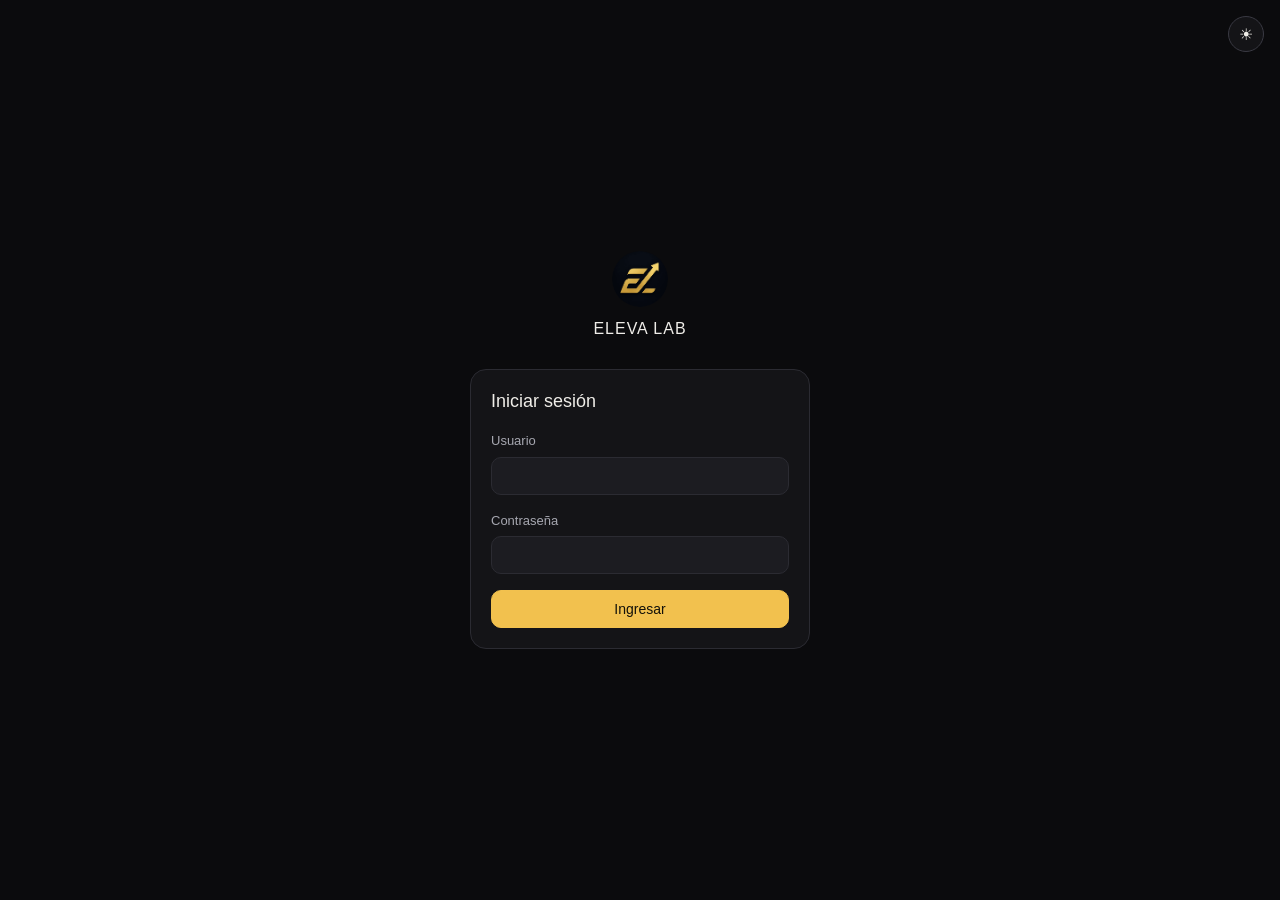
<file: comercios/ficha.html>
<!DOCTYPE html>
<html lang="es">
<head>
<meta charset="UTF-8">
<meta name="viewport" content="width=device-width, initial-scale=1.0">
<title>Ficha de comercio · Eleva Lab</title>
<script>
  (function () {
    const tema = localStorage.getItem('eleva_theme') || 'dark';
    document.documentElement.setAttribute('data-theme', tema);
  })();
</script>
<link rel="stylesheet" href="../assets/css/variables.css">
<link rel="stylesheet" href="../assets/css/base.css">
<link rel="icon" type="image/png" href="../assets/img/logo.png">
<style>
  .form-grid { display: grid; grid-template-columns: 1fr 1fr; gap: 0 16px; }
  @media (max-width: 640px) {
    .form-grid { grid-template-columns: 1fr; }
  }
  /* .flex-between (definida en base.css) no envuelve por defecto: en textos largos
     (nombre de comercio, títulos de tabs junto a botones) eso fuerza scroll horizontal
     de toda la página. Acá permitimos que envuelva en vez de desbordar. */
  .flex-between { flex-wrap: wrap; gap: 8px; row-gap: 6px; }
  .seccion { margin-top: 20px; }
  .seccion h3 { margin-bottom: 12px; }

  .fotos-grid { display: grid; grid-template-columns: repeat(auto-fill, minmax(100px, 1fr)); gap: 10px; margin-top: 12px; }
  .foto-item { position: relative; border-radius: var(--radius); overflow: hidden; aspect-ratio: 1; border: 1px solid var(--border); }
  .foto-item img { width: 100%; height: 100%; object-fit: cover; }
  .foto-item button {
    position: absolute; top: 4px; right: 4px; width: 22px; height: 22px;
    padding: 0; border-radius: 50%; font-size: 11px; line-height: 1;
    background: rgba(0,0,0,0.6); color: #fff; border: none;
  }
  .foto-item .btnUsarPortada { left: 4px; right: auto; font-size: 13px; }
  .foto-item .badge-portada {
    position: absolute; top: 4px; left: 4px; padding: 2px 6px;
    border-radius: var(--radius); font-size: 10px; font-weight: 600;
    background: var(--accent); color: #fff;
  }

  .subida-foto { display: flex; align-items: center; gap: 10px; flex-wrap: wrap; }

  .lista-archivos { margin-top: 12px; display: flex; flex-direction: column; gap: 8px; }
  .archivo-item {
    display: flex; justify-content: space-between; align-items: center;
    padding: 8px 12px; border: 1px solid var(--border); border-radius: var(--radius);
  }
  .archivo-item a { overflow: hidden; text-overflow: ellipsis; white-space: nowrap; }
  .archivo-item button {
    width: 22px; height: 22px; padding: 0; border-radius: 50%; font-size: 11px;
    line-height: 1; background: rgba(0,0,0,0.6); color: #fff; border: none; flex-shrink: 0;
  }

  .fila-auditoria {
    display: flex; justify-content: space-between; align-items: center;
    padding: 12px 0; border-bottom: 1px solid var(--border); gap: 10px;
  }
  .fila-auditoria:last-child { border-bottom: none; }
  .fila-auditoria > a {
    flex: 1; display: flex; justify-content: space-between; align-items: center;
    text-decoration: none; color: inherit; min-width: 0;
  }
  .fila-auditoria > a:hover { opacity: 0.8; text-decoration: none; }
  .fila-auditoria .der { display: flex; align-items: center; gap: 10px; }
  .btnEliminarAuditoria {
    flex-shrink: 0; width: 26px; height: 26px; padding: 0; border-radius: 50%;
    font-size: 12px; line-height: 1; background: rgba(0,0,0,0.15); color: inherit;
    border: none; cursor: pointer;
  }
  .btnEliminarAuditoria:hover { background: rgba(200,50,50,0.35); }

  .btnDescargarPDF {
    flex-shrink: 0; width: 26px; height: 26px; padding: 0; border-radius: 50%;
    font-size: 12px; line-height: 1; background: rgba(0,0,0,0.15); color: inherit;
    border: none; cursor: pointer;
  }
  .btnDescargarPDF:hover { background: var(--accent-soft); color: var(--accent); }
  .btnDescargarPDF:disabled { opacity: 0.5; cursor: default; }

  .campo-con-link { display:flex; align-items:center; gap:6px; }
  .campo-con-link input { flex:1; }
  .campo-con-link .link-abrir {
    flex-shrink:0; display:flex; align-items:center; justify-content:center;
    width:34px; height:34px; border-radius:6px; text-decoration:none;
    font-size:16px; background:var(--accent); color:#fff;
  }
  .campo-con-link .link-abrir:hover { opacity:0.85; }

  /* ================= MODO VISTA ================= */

  .oculto { display: none !important; }

  .layout-vista {
    display: grid;
    grid-template-columns: 300px 1fr;
    gap: 20px;
    align-items: start;
  }
  @media (max-width: 860px) {
    .layout-vista { grid-template-columns: 1fr; }
  }
  /* Sin esto, un grid de 1 columna sigue sin poder achicarse por debajo
     del ancho de contenido de sus hijos (min-width:auto es el default en
     CSS Grid) — es la causa real del scroll horizontal en mobile: la
     columna entera (foto incluida, que es width:100% de su contenedor)
     se estira para acomodar el contenido en vez de wrappear dentro del viewport. */
  .layout-vista > * { min-width: 0; }
  .grid-2 > * { min-width: 0; }

  .panel-comercio { padding: 24px; }
  .foto-comercio {
    width: 100%; aspect-ratio: 4/3; border-radius: var(--radius);
    overflow: hidden; margin-bottom: 16px; border: 1px solid var(--border);
    background: var(--bg-card-alt); display: flex; align-items: center; justify-content: center;
  }
  .foto-comercio img { width: 100%; height: 100%; object-fit: cover; }
  .foto-comercio .sin-foto { color: var(--text-muted); font-size: 13px; }

  .nombre-comercio { font-size: 20px; font-weight: 600; margin-bottom: 6px; }

  .estrellas { font-size: 15px; letter-spacing: 2px; margin-bottom: 2px; color: var(--warning); }
  .estrellas .vacia { color: var(--border-strong); }
  .estrellas-label { font-size: 12px; color: var(--text-secondary); margin-bottom: 14px; }

  .dato-linea {
    display: flex; align-items: center; gap: 8px;
    font-size: 13px; color: var(--text-secondary); margin-bottom: 8px;
  }
  .dato-linea .icono { width: 16px; text-align: center; flex-shrink: 0; }

  .badges-fila { display: flex; gap: 8px; flex-wrap: wrap; margin: 14px 0 18px; }
  .badge-punto::before { content: "●"; margin-right: 5px; font-size: 9px; }
  .badge-servicio-activo { background: var(--success-soft); color: var(--success); }
  .badge-servicio-pausado { background: var(--warning-soft); color: var(--warning); }
  .badge-servicio-finalizado { background: var(--danger-soft); color: var(--danger); }
  .badge-sin-servicio { background: var(--bg-card-alt); color: var(--text-muted); }

  .divisor-vista { border: none; border-top: 1px solid var(--border); margin: 16px 0; }

  .contacto-item {
    display: flex; align-items: center; justify-content: space-between;
    padding: 8px 0; font-size: 13px;
  }
  .contacto-item .izq { display: flex; align-items: center; gap: 8px; color: var(--text-primary); min-width: 0; }
  .contacto-item .izq span.valor { overflow: hidden; text-overflow: ellipsis; white-space: nowrap; }
  .contacto-item .icono { width: 18px; text-align: center; flex-shrink: 0; }
  .contacto-item.vacio .izq { color: var(--text-muted); }
  .contacto-item a.abrir { font-size: 12px; flex-shrink: 0; }

  .acciones-panel { display: flex; flex-direction: column; gap: 8px; margin-top: 18px; }
  .acciones-panel .btn { justify-content: center; width: 100%; }

  .tabs {
    display: flex; gap: 4px; border-bottom: 1px solid var(--border);
    margin-bottom: 20px; overflow-x: auto;
  }
  .tab {
    padding: 10px 16px; font-size: 14px; color: var(--text-secondary);
    border-bottom: 2px solid transparent; cursor: pointer; white-space: nowrap;
    background: none; border-radius: 0; border-top: none; border-left: none; border-right: none;
  }
  .tab.activo { color: var(--accent); border-bottom-color: var(--accent); font-weight: 500; }
  .tab-panel.oculto { display: none !important; }

  .grid-2 { display: grid; grid-template-columns: 1fr 1fr; gap: 16px; }
  @media (max-width: 860px) { .grid-2 { grid-template-columns: 1fr; } }

  .score-card { display: flex; flex-wrap: wrap; gap: 20px; align-items: center; margin-bottom: 4px; }
  .score-circulo {
    flex-shrink: 0; width: 90px; height: 90px; border-radius: 50%;
    border: 6px solid var(--accent); display: flex; flex-direction: column;
    align-items: center; justify-content: center;
  }
  .score-circulo .num { font-size: 24px; font-weight: 700; line-height: 1; }
  .score-circulo .den { font-size: 10px; color: var(--text-muted); }

  .score-barras { flex: 1; }
  .barra-fila { margin-bottom: 10px; }
  .barra-fila:last-child { margin-bottom: 0; }
  .barra-fila .barra-label {
    display: flex; justify-content: space-between; font-size: 12px;
    color: var(--text-secondary); margin-bottom: 4px;
  }
  .barra-track { height: 5px; background: var(--bg-card-alt); border-radius: 4px; overflow: hidden; }
  .barra-fill { height: 100%; background: var(--accent); border-radius: 4px; }

  .hallazgo {
    display: flex; align-items: flex-start; gap: 8px;
    font-size: 13px; padding: 7px 0; border-bottom: 1px solid var(--border);
  }
  .hallazgo:last-child { border-bottom: none; }
  /* Mismo punto de color que ya usa comercios/index.html para Estado del
     Servicio — reemplaza los 🔴🟡🟢 de severidad por el sistema de color
     de estado existente en vez de un emoji aparte. */
  .hallazgo .tc-punto { margin-top: 4px; flex-shrink: 0; }
  .tc-punto { width: 8px; height: 8px; border-radius: 50%; display: inline-block; }
  .tc-punto-ok      { background: var(--success); }
  .tc-punto-alerta  { background: var(--warning); }
  .tc-punto-alto    { background: var(--danger); }
  .tc-punto-neutro  { background: var(--text-muted); }

  /* ================= DIAGNÓSTICO ================= */

  .diagnostico-meta { font-size: 12px; color: var(--text-secondary); margin-bottom: 16px; }

  .diagnostico-canal { margin-bottom: 22px; }
  .diagnostico-canal:last-child { margin-bottom: 0; }
  .diagnostico-canal-header {
    display: flex; justify-content: space-between; align-items: baseline;
    flex-wrap: wrap; row-gap: 4px; margin-bottom: 10px;
  }
  .diagnostico-canal-header h4 { margin: 0; font-size: 14px; }
  .diagnostico-canal-header .cobertura { font-size: 12px; color: var(--text-muted); }

  .diagnostico-atributo-fila { margin-bottom: 10px; }
  .diagnostico-atributo-fila:last-child { margin-bottom: 0; }
  .diagnostico-atributo-label {
    display: flex; justify-content: space-between; flex-wrap: wrap; row-gap: 2px; font-size: 12px;
    color: var(--text-secondary); margin-bottom: 4px;
  }
  .diagnostico-atributo-label .no-aplica { color: var(--text-muted); font-style: italic; }

  .diagnostico-oportunidad {
    display: flex; justify-content: space-between; align-items: center;
    gap: 10px; font-size: 13px; padding: 8px 0; border-bottom: 1px solid var(--border);
  }
  .diagnostico-oportunidad:last-child { border-bottom: none; }
  .diagnostico-oportunidad .izq { min-width: 0; }
  .diagnostico-oportunidad .nombre { font-weight: 500; }
  .diagnostico-oportunidad .servicio { color: var(--text-secondary); font-size: 12px; }

  .badge-gravedad-alta { background: var(--danger-soft); color: var(--danger); }
  .badge-gravedad-media { background: var(--warning-soft); color: var(--warning); }
  .badge-gravedad-baja { background: var(--success-soft); color: var(--success); }
</style>
</head>
<body>

<div id="nav-top"></div>

<div class="container" style="padding-top: 24px; max-width: 1080px; padding-bottom: 40px;">

  <div class="flex-between" style="margin-bottom: 4px;">
    <h1 id="tituloComercio">Cargando...</h1>
    <a href="index.html">← volver</a>
  </div>
  <p class="muted" id="subtituloComercio" style="margin-bottom: 16px;"></p>

  <div class="mensaje mensaje-error" id="msgError"></div>

  <!-- ============ MODO VISTA ============ -->
  <div id="modoVista">
    <div class="layout-vista">

      <div class="card panel-comercio">
        <div class="foto-comercio" id="fotoComercioVista">
          <span class="sin-foto">Sin foto</span>
        </div>

        <div class="nombre-comercio" id="vistaNombre">—</div>

        <div class="estrellas" id="vistaEstrellas"></div>
        <div class="estrellas-label" id="vistaEstrellasLabel"></div>

        <div class="dato-linea"><span class="icono" id="iconoRubro"></span> <span id="vistaRubro">—</span></div>
        <div class="dato-linea"><span class="icono" id="iconoCategoria"></span> <span id="vistaCategoria">—</span></div>
        <div class="dato-linea"><span class="icono" id="iconoDireccion"></span> <span id="vistaDireccion">No registrada</span></div>

        <div class="badges-fila">
          <span class="badge badge-cliente badge-punto" id="badgeEstadoComercial">Nuevo</span>
          <span class="badge badge-punto" id="badgeEstadoServicio">—</span>
        </div>

        <hr class="divisor-vista">

        <div id="listaContactoVista"></div>

        <div class="acciones-panel">
          <button type="button" class="btn btn-primary" id="btnEditar"><span class="icono-btn" id="iconoEditar"></span> Editar información</button>
          <button type="button" class="btn" id="btnIrInspeccionVista">Nueva inspección</button>
          <button type="button" class="btn" id="btnIrAuditoriaVista">Nueva auditoría</button>
          <a class="btn" id="btnIrSeguimientoVista" href="#" style="text-decoration:none; text-align:center;">Ver seguimiento</a>
        </div>

        <div class="mensaje mensaje-error" id="msgAccionesPanel"></div>
      </div>

      <div>
        <div class="tabs">
          <div class="tab activo" data-tab="resumen">Resumen</div>
          <div class="tab" data-tab="inspecciones">Inspecciones</div>
          <div class="tab" data-tab="auditorias">Auditorías</div>
          <div class="tab" data-tab="diagnostico">Diagnóstico</div>
          <div class="tab" data-tab="archivos">Archivos</div>
        </div>

        <!-- TAB: Resumen -->
        <div class="tab-panel" data-tab-panel="resumen">
          <div class="grid-2" style="margin-bottom: 16px;">
            <div class="card">
              <h3 style="margin-bottom: 14px;">Eleva Score</h3>
              <div id="contenidoEleveScore"><p class="muted">Cargando...</p></div>
            </div>
            <div class="card">
              <h3 style="margin-bottom: 12px;">Última inspección</h3>
              <div id="contenidoUltimaInspeccion"><p class="muted">Cargando...</p></div>
            </div>
          </div>

          <div class="card" style="margin-bottom: 16px;">
            <h3 style="margin-bottom: 12px;">Diagnóstico</h3>
            <div id="contenidoDiagnosticoResumen"><p class="muted">Cargando...</p></div>
          </div>

          <div class="card">
            <div class="flex-between" style="margin-bottom: 10px;">
              <h3 style="margin-bottom:0;">Notas internas</h3>
            </div>
            <p style="font-size: 13px; color: var(--text-secondary);" id="vistaObservaciones">Sin notas cargadas.</p>
          </div>
        </div>

        <!-- TAB: Inspecciones -->
        <div class="tab-panel oculto" data-tab-panel="inspecciones">
          <div class="card">
            <div class="flex-between" style="margin-bottom: 8px;">
              <h3 style="margin-bottom:0;">Inspecciones Iniciales</h3>
              <button type="button" class="btn btn-primary" id="btnIniciarInspeccion">Inspección Inicial</button>
            </div>
            <p class="muted" style="margin-bottom: 10px;">Evaluación rápida (2 a 5 min). No reemplaza la Auditoría completa.</p>
            <div class="mensaje mensaje-error" id="msgInspecciones"></div>
            <div id="listaInspecciones"><p class="muted">Cargando...</p></div>
          </div>
        </div>

        <!-- TAB: Auditorías -->
        <div class="tab-panel oculto" data-tab-panel="auditorias">
          <div class="card">
            <div class="flex-between" style="margin-bottom: 8px;">
              <h3 style="margin-bottom:0;">Auditorías</h3>
              <button type="button" class="btn btn-primary" id="btnIniciarAuditoria">+ Iniciar nueva auditoría</button>
            </div>
            <p class="muted" style="margin-bottom: 10px;">Historial de evaluaciones digitales de este comercio.</p>
            <div class="mensaje mensaje-error" id="msgAuditorias"></div>
            <div id="listaAuditorias"><p class="muted">Cargando...</p></div>
          </div>
        </div>

        <!-- TAB: Diagnóstico -->
        <div class="tab-panel oculto" data-tab-panel="diagnostico">
          <div class="card">
            <h3 style="margin-bottom: 4px;">Diagnóstico</h3>
            <p class="muted" style="margin-bottom: 14px;">Resultado acumulado del Motor de Diagnóstico sobre el historial completo del comercio.</p>
            <div id="contenidoDiagnosticoTab"><p class="muted">Cargando...</p></div>
          </div>
        </div>

        <!-- TAB: Archivos (por ahora, solo fotos) -->
        <div class="tab-panel oculto" data-tab-panel="archivos">
          <div class="card">
            <h3 style="margin-bottom: 12px;">Archivos</h3>
            <p class="muted" style="margin-bottom: 10px;">Por ahora solo fotos. Más adelante también van a poder subirse otros archivos acá.</p>
            <div class="subida-foto">
              <input type="file" id="inputFotoVista" accept="image/*" hidden>
              <button type="button" class="btn" id="btnElegirFoto">📷 Elegir foto</button>
              <span id="nombreFotoElegida" class="muted"></span>
              <button type="button" class="btn btn-primary oculto" id="btnSubirFoto">Subir foto</button>
              <span id="estadoSubidaFoto" class="muted"></span>
            </div>
            <div class="mensaje mensaje-error" id="msgFotos"></div>
            <div class="fotos-grid" id="fotosGridVista"></div>

            <div class="seccion">
              <h3>Otros archivos</h3>
              <p class="muted" style="margin-bottom: 10px;">PDFs, Word, y cualquier otro documento del comercio (no se usan como portada).</p>
              <div class="subida-foto">
                <input type="file" id="inputArchivoVista" hidden>
                <button type="button" class="btn" id="btnElegirArchivo">📎 Elegir archivo</button>
                <span id="nombreArchivoElegido" class="muted"></span>
                <button type="button" class="btn btn-primary oculto" id="btnSubirArchivo">Subir archivo</button>
                <span id="estadoSubidaArchivo" class="muted"></span>
              </div>
              <div class="mensaje mensaje-error" id="msgArchivos"></div>
              <div id="listaArchivosVista" class="lista-archivos"></div>
            </div>
          </div>
        </div>
      </div>
    </div>
  </div>

  <!-- ============ MODO EDICIÓN (form original, intacto) ============ -->
  <div id="modoEdicion" class="oculto">

    <div class="flex-between" style="margin-bottom: 12px;">
      <h2 style="margin-bottom:0; font-size: 16px;">Editando comercio</h2>
      <button type="button" class="btn" id="btnCancelarEdicion">Cancelar</button>
    </div>

    <form id="formFicha">

      <div class="card seccion">
        <h3>Datos generales</h3>
        <div class="form-grid">
          <div class="campo"><label>Nombre *</label><input type="text" id="nombre" required></div>
          <div class="campo"><label>Rubro *</label><input type="text" id="rubro" required></div>
          <div class="campo"><label>Categoría</label><select id="categoria"></select></div>
          <div class="campo"><label>Dirección</label><input type="text" id="direccion"></div>
          <div class="campo">
            <label>Teléfono</label>
            <div class="campo-con-link">
              <input type="text" id="telefono">
              <a href="#" id="enlace-telefono" class="link-abrir" target="_blank" rel="noopener" style="display:none;" title="Llamar">↗</a>
            </div>
          </div>
          <div class="campo">
            <label>WhatsApp</label>
            <div class="campo-con-link">
              <input type="text" id="whatsapp">
              <a href="#" id="enlace-whatsapp" class="link-abrir" target="_blank" rel="noopener" style="display:none;" title="Abrir WhatsApp">↗</a>
            </div>
          </div>
          <div class="campo">
            <label>Instagram</label>
            <div class="campo-con-link">
              <input type="text" id="instagram">
              <a href="#" id="enlace-instagram" class="link-abrir" target="_blank" rel="noopener" style="display:none;" title="Abrir Instagram">↗</a>
            </div>
          </div>
          <div class="campo">
            <label>Facebook</label>
            <div class="campo-con-link">
              <input type="text" id="facebook">
              <a href="#" id="enlace-facebook" class="link-abrir" target="_blank" rel="noopener" style="display:none;" title="Abrir Facebook">↗</a>
            </div>
          </div>
          <div class="campo">
            <label>Sitio web</label>
            <div class="campo-con-link">
              <input type="text" id="sitioweb">
              <a href="#" id="enlace-sitioweb" class="link-abrir" target="_blank" rel="noopener" style="display:none;" title="Abrir sitio web">↗</a>
            </div>
          </div>
          <div class="campo" style="grid-column:1/-1;">
            <label>Google Maps (link)</label>
            <div class="campo-con-link">
              <input type="text" id="maps">
              <a href="#" id="enlace-maps" class="link-abrir" target="_blank" rel="noopener" style="display:none;" title="Abrir en Google Maps">↗</a>
            </div>
          </div>
        </div>
      </div>

      <div class="card seccion">
        <h3>Oportunidades y seguimiento</h3>
        <div class="campo"><label>Observaciones</label><textarea id="observaciones" rows="2"></textarea></div>
        <div class="campo"><label>Problemas encontrados</label><textarea id="problemas" rows="2"></textarea></div>
        <div class="campo"><label>Servicios sugeridos</label><textarea id="servicios" rows="2"></textarea></div>

        <div class="form-grid">
          <div class="campo">
            <label>Prioridad</label>
            <select id="prioridad">
              <option value="">Sin definir</option>
              <option value="Alta">Alta</option>
              <option value="Media">Media</option>
              <option value="Baja">Baja</option>
            </select>
          </div>
          <div class="campo">
            <label>Estado comercial</label>
            <select id="estado">
              <option value="Nuevo">Nuevo</option>
              <option value="Contactado">Contactado</option>
              <option value="En seguimiento">En seguimiento</option>
              <option value="Cliente">Cliente</option>
              <option value="Descartado">Descartado</option>
            </select>
          </div>
          <div class="campo">
            <label>Estado del servicio</label>
            <select id="estadoServicio">
              <option value="">— (solo aplica a Clientes)</option>
              <option value="Activo">Activo</option>
              <option value="Pausado">Pausado</option>
              <option value="Finalizado">Finalizado</option>
            </select>
          </div>
        </div>
      </div>

      <div class="flex gap-sm" style="margin-top: 20px;">
        <button type="submit" class="btn-primary" id="btnGuardar">Guardar cambios</button>
      </div>
    </form>
  </div>

</div>

<div id="nav-bottom"></div>

<script src="../assets/js/api.js"></script>
<script src="../assets/js/auth.js"></script>
<script src="../assets/js/nav.js"></script>
<script src="../assets/js/iconos.js"></script>
<script src="../assets/js/categorias.js"></script>
<script src="../assets/js/vendor/jspdf.umd.min.js"></script>
<script src="../assets/js/pdfDiagnostico.js"></script>

<script>
  requireAuth('../index.html');
  renderNav('comercios', '../');
</script>
<script src="ficha.js"></script>
</body>
</html>
</file>
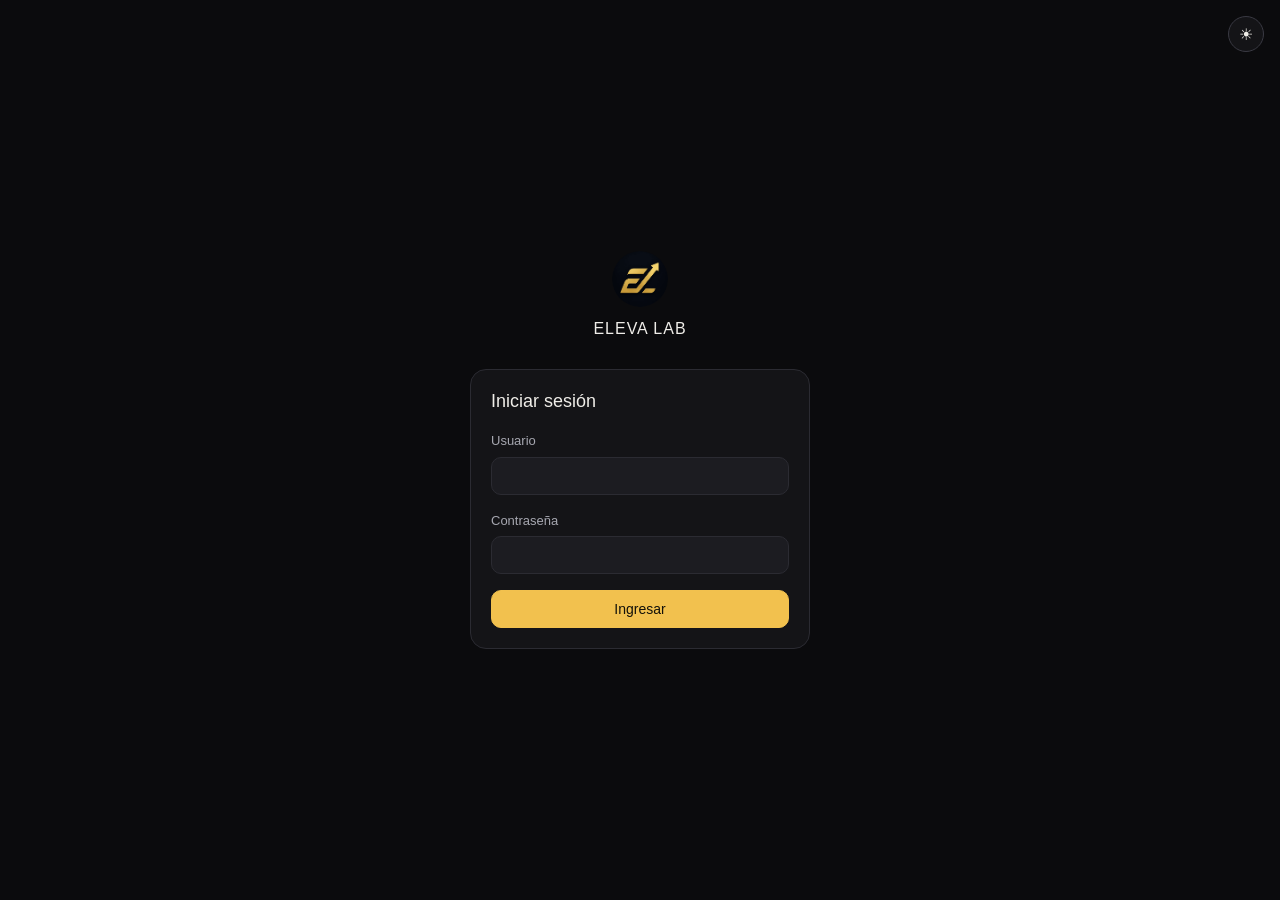
<file: comercios/nuevo.html>
<!DOCTYPE html>
<html lang="es">
<head>
<meta charset="UTF-8">
<meta name="viewport" content="width=device-width, initial-scale=1.0">
<title>Nuevo comercio · Eleva Lab</title>
<script>
  (function () {
    const tema = localStorage.getItem('eleva_theme') || 'dark';
    document.documentElement.setAttribute('data-theme', tema);
  })();
</script>
<link rel="stylesheet" href="../assets/css/variables.css">
<link rel="stylesheet" href="../assets/css/base.css">
<link rel="icon" type="image/png" href="../assets/img/logo.png">
<style>
  .form-grid { display: grid; grid-template-columns: 1fr 1fr; gap: 0 16px; }
  @media (max-width: 640px) { .form-grid { grid-template-columns: 1fr; } }

  .modal-overlay {
    position: fixed; inset: 0; background: rgba(0,0,0,0.55);
    display: flex; align-items: center; justify-content: center;
    padding: 20px; z-index: 100;
  }
  .modal-card { width: 100%; max-width: 480px; max-height: 80vh; overflow-y: auto; }
  .fila-duplicado {
    display: flex; justify-content: space-between; align-items: center;
    gap: 12px; padding: 12px 0; border-bottom: 1px solid var(--border);
  }
  .fila-duplicado:last-child { border-bottom: none; }
  .fila-duplicado .nombre { font-weight: 500; }
  .fila-duplicado .direccion { font-size: 13px; color: var(--text-secondary); }
</style>
</head>
<body>

<div id="nav-top"></div>

<div class="container" style="padding-top: 24px; max-width: 720px;">
  <h1 style="margin-bottom: 4px;">Nuevo comercio</h1>
  <p class="muted" style="margin-bottom: 20px;">Cargá los datos generales. Después de guardar arranca la Inspección Inicial (2-5 min).</p>

  <div class="mensaje mensaje-error" id="msgError"></div>

  <form id="formNuevo" class="card">
    <div class="form-grid">
      <div class="campo">
        <label for="nombre">Nombre *</label>
        <input type="text" id="nombre" required>
      </div>
      <div class="campo">
        <label for="rubro">Rubro *</label>
        <input type="text" id="rubro" required placeholder="Ej: Panadería, Ferretería...">
      </div>
      <div class="campo">
        <label for="categoria">Categoría</label>
        <select id="categoria"></select>
      </div>
      <div class="campo">
        <label for="direccion">Dirección</label>
        <input type="text" id="direccion">
      </div>
      <div class="campo">
        <label for="telefono">Teléfono</label>
        <input type="text" id="telefono">
      </div>
      <div class="campo">
        <label for="whatsapp">WhatsApp</label>
        <input type="text" id="whatsapp">
      </div>
      <div class="campo">
        <label for="instagram">Instagram</label>
        <input type="text" id="instagram" placeholder="@usuario o link">
      </div>
      <div class="campo">
        <label for="facebook">Facebook</label>
        <input type="text" id="facebook">
      </div>
      <div class="campo">
        <label for="sitioweb">Sitio web</label>
        <input type="text" id="sitioweb">
      </div>
      <div class="campo" style="grid-column: 1 / -1;">
        <label for="maps">Google Maps (link)</label>
        <input type="text" id="maps">
      </div>
    </div>

    <div class="flex gap-sm" style="margin-top: 8px;">
      <button type="submit" class="btn-primary" id="btnGuardar">Guardar y continuar</button>
      <a href="index.html" class="btn">Cancelar</a>
    </div>
  </form>
</div>

<div class="modal-overlay oculto" id="modalDuplicados">
  <div class="card modal-card">
    <h3 style="margin-bottom: 6px;">Posibles comercios duplicados</h3>
    <p class="muted" style="margin-bottom: 4px;">Ya existe al menos un comercio cargado con este mismo nombre:</p>
    <div id="listaDuplicados"></div>
    <div class="flex gap-sm" style="margin-top: 20px; justify-content: flex-end;">
      <button type="button" class="btn" id="btnCancelarDuplicado">Cancelar</button>
      <button type="button" class="btn-primary" id="btnCrearIgualmente">Crear igualmente</button>
    </div>
  </div>
</div>

<div id="nav-bottom"></div>

<script src="../assets/js/api.js"></script>
<script src="../assets/js/auth.js"></script>
<script src="../assets/js/nav.js"></script>
<script src="../assets/js/categorias.js"></script>
<script>
  requireAuth('../index.html');
  renderNav('comercios', '../');
</script>
<script src="nuevo.js"></script>
</body>
</html>
</file>
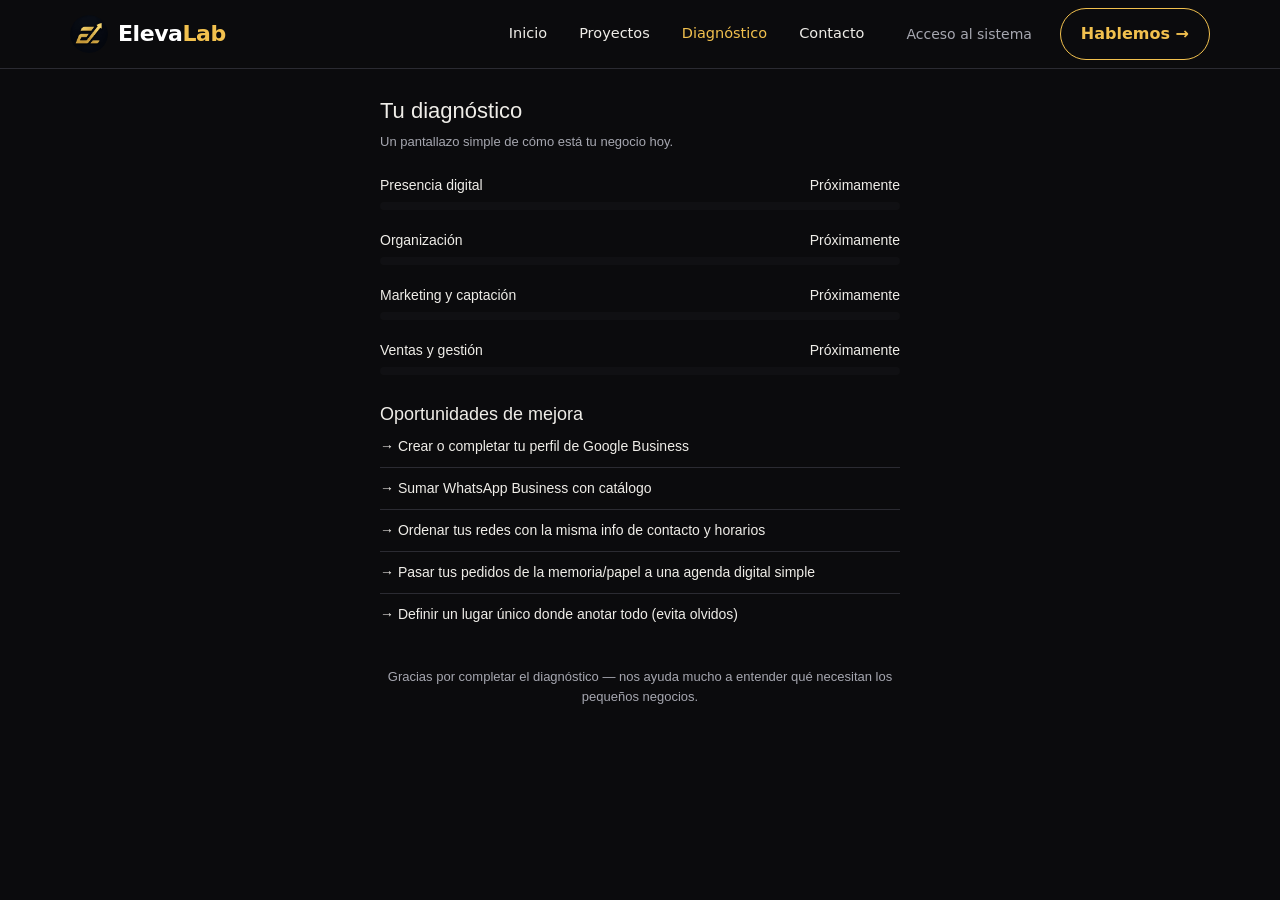
<file: diagnostico/resultado.html>
<!DOCTYPE html>
<html lang="es">
<head>
<meta charset="UTF-8">
<meta name="viewport" content="width=device-width, initial-scale=1.0">
<title>Tu diagnóstico · ElevaLab</title>
<script>
  (function () {
    const tema = localStorage.getItem('eleva_theme') || 'dark';
    document.documentElement.setAttribute('data-theme', tema);
  })();
</script>
<link rel="stylesheet" href="../assets/css/variables.css">
<link rel="stylesheet" href="../assets/css/base.css">
<link rel="stylesheet" href="../assets/css/barra-elevalab.css">
<link rel="icon" type="image/png" href="../assets/img/logo.png">
<style>
  body { padding-bottom: 40px; }
  .contenido { max-width: 560px; margin: 0 auto; padding: 28px 20px 10px; }
  .contenido h1 { margin-bottom: 6px; }
  .contenido > p.muted { margin-bottom: 24px; }

  .urgencia-badge {
    display: inline-flex; align-items: center; gap: 10px;
    border: 1px solid var(--border-strong); border-radius: 10px;
    padding: 12px 16px; margin-bottom: 6px;
  }
  .urgencia-label { font-size: 13px; color: var(--text-secondary); }
  .urgencia-valor { font-size: 16px; font-weight: 700; }
  .urgencia-nota { font-size: 12px; margin-bottom: 24px; }

  .categoria { margin-bottom: 20px; }
  .categoria-header { display: flex; justify-content: space-between; margin-bottom: 6px; font-size: 14px; }
  .categoria-header .valor { font-weight: 500; }
  .barra { height: 8px; border-radius: 4px; background: var(--bg-card-alt); overflow: hidden; }
  .barra .relleno { height: 100%; background: var(--accent); transition: width .4s; }

  .oportunidades { margin-top: 28px; }
  .oportunidades ul { list-style: none; }
  .oportunidades li {
    padding: 10px 0; border-bottom: 1px solid var(--border); font-size: 14px;
    display: flex; gap: 8px;
  }
  .oportunidades li:last-child { border-bottom: none; }

  .gracias { margin-top: 32px; text-align: center; }
</style>
</head>
<body>

<div id="barra-elevalab" data-logo="../assets/img/logo.png" data-actual="diagnostico"></div>
<div id="barra-saltar" tabindex="-1"></div>

<div class="contenido">
  <h1>Tu diagnóstico</h1>
  <p class="muted">Un pantallazo simple de cómo está tu negocio hoy.</p>

  <div id="urgencia"></div>

  <div id="categorias"></div>

  <div class="oportunidades">
    <h2>Oportunidades de mejora</h2>
    <ul id="listaOportunidades"></ul>
  </div>

  <div class="gracias">
    <p class="muted">Gracias por completar el diagnóstico — nos ayuda mucho a entender qué necesitan los pequeños negocios.</p>
  </div>
</div>

<script src="../assets/js/barra-elevalab.js"></script>
<script src="resultado.js"></script>
</body>
</html>
</file>
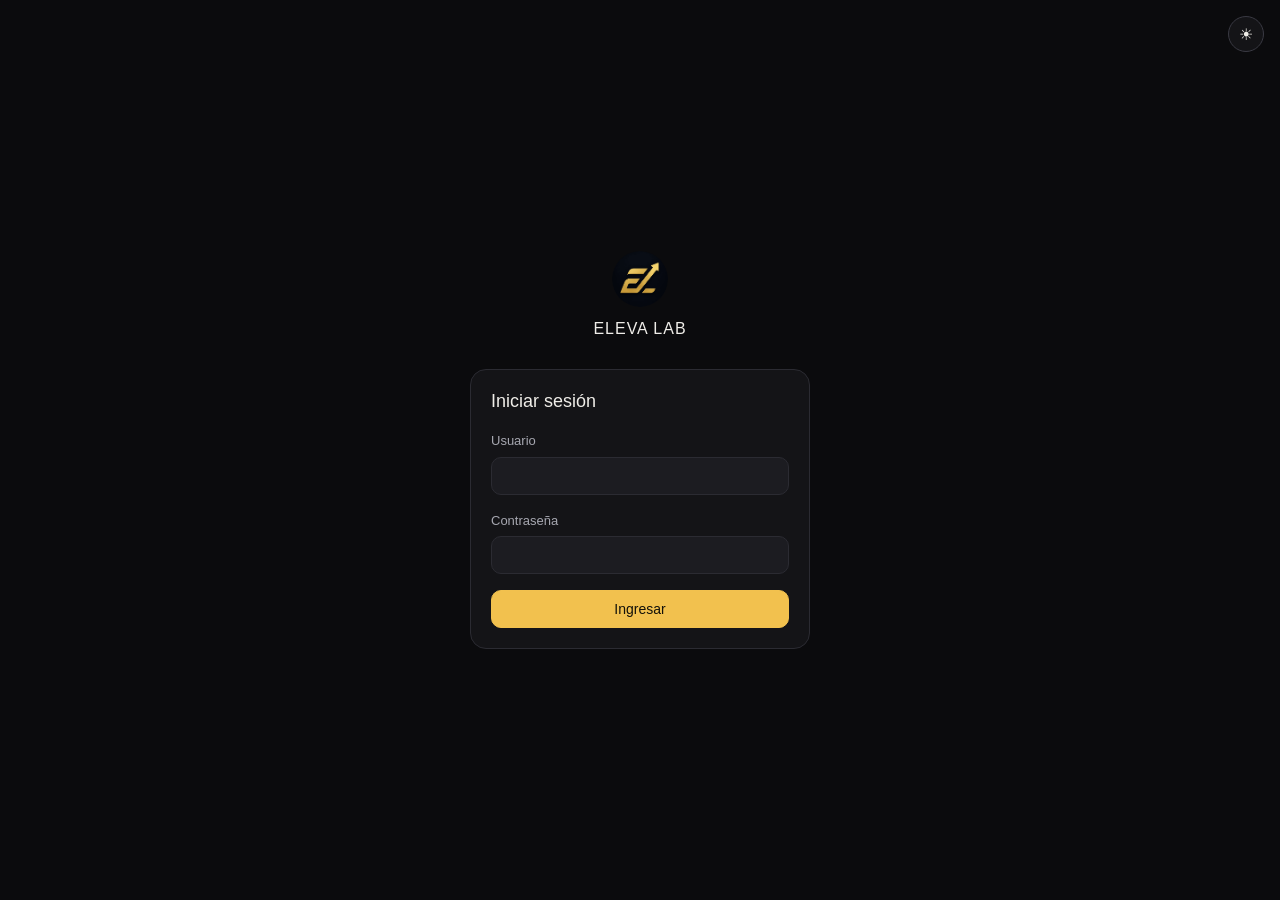
<file: inspeccion/resultado.html>
<!DOCTYPE html>
<html lang="es">
<head>
<meta charset="UTF-8">
<meta name="viewport" content="width=device-width, initial-scale=1.0">
<title>Resultado de Inspección Inicial · Eleva Lab</title>
<script>
  (function () {
    const tema = localStorage.getItem('eleva_theme') || 'dark';
    document.documentElement.setAttribute('data-theme', tema);
  })();
</script>
<link rel="stylesheet" href="../assets/css/variables.css">
<link rel="stylesheet" href="../assets/css/base.css">
<link rel="icon" type="image/png" href="../assets/img/logo.png">
<style>
  .nivel-general { text-align: center; padding: 20px 0; }
  .nivel-general .valor { font-size: 32px; font-weight: 700; }
  .nivel-general .label { font-size: 13px; color: var(--text-secondary); margin-top: 4px; }

  .fila-dato {
    display: flex; justify-content: space-between; align-items: center;
    padding: 12px 0; border-bottom: 1px solid var(--border);
  }
  .fila-dato:last-child { border-bottom: none; }

  ul.lista-simple { list-style: none; }
  ul.lista-simple li {
    padding: 8px 0; border-bottom: 1px solid var(--border); font-size: 13px;
  }
  ul.lista-simple li:last-child { border-bottom: none; }

  .acciones-siguientes { margin-top: 20px; display: flex; gap: 10px; flex-wrap: wrap; }
</style>
</head>
<body>

<div id="nav-top"></div>

<div class="container" style="padding-top: 24px; max-width: 700px; padding-bottom: 60px;">
  <div class="flex-between" style="margin-bottom: 4px;">
    <h1 id="tituloComercio">Cargando...</h1>
    <a href="#" id="linkVolver">← volver a la ficha</a>
  </div>
  <p class="muted" id="fechaInspeccion"></p>

  <div class="card" style="margin-top: 16px;">
    <div class="nivel-general">
      <div class="valor" id="nivelOportunidad">-</div>
      <div class="label">Nivel de Oportunidad</div>
    </div>
    <div class="fila-dato">
      <span class="muted">Prioridad Comercial</span>
      <span id="prioridadComercial" class="badge badge-media">-</span>
    </div>
  </div>

  <div class="card seccion" style="margin-top: 16px;">
    <h3 style="margin-bottom: 10px;">Problemas detectados</h3>
    <ul class="lista-simple" id="listaProblemas">
      <p class="muted">Cargando...</p>
    </ul>
  </div>

  <div class="card seccion" style="margin-top: 16px;">
    <h3 style="margin-bottom: 10px;">Servicios sugeridos</h3>
    <ul class="lista-simple" id="listaServicios">
      <p class="muted">Cargando...</p>
    </ul>
  </div>

  <div class="acciones-siguientes">
    <a href="#" id="btnIrSeguimiento" class="btn">Ir a Seguimiento</a>
    <a href="#" id="btnIniciarAuditoria" class="btn btn-primary">Iniciar Auditoría Completa</a>
  </div>
</div>

<div id="nav-bottom"></div>

<script src="../assets/js/api.js"></script>
<script src="../assets/js/auth.js"></script>
<script src="../assets/js/nav.js"></script>
<script>
  requireAuth('../index.html');
  renderNav('comercios', '../');
</script>
<script src="resultado.js"></script>
</body>
</html>
</file>
<file: assets/css/variables.css>
:root {
  /* Tema claro — secciones claras de la identidad ElevaLab V3 */
  --bg-page: #f3f2ee;
  --bg-card: #ffffff;
  --bg-card-alt: #ecebe5;
  --bg-input: #ffffff;
  --border: #e2e0d8;
  --border-strong: #cfcdc4;

  --text-primary: #16161a;
  --text-secondary: #55565e;
  --text-muted: #85868e;

  /* Acento dorado oscuro: legible como texto/enlace sobre fondo claro */
  --accent: #8a6200;
  --accent-hover: #6e4e00;
  --accent-soft: #f6ecd2;
  --on-accent: #ffffff;       /* color del texto sobre fondos de acento */

  --success: #1d9e75;
  --success-soft: #e1f5ee;
  --warning: #ba7517;
  --warning-soft: #faeeda;
  --danger: #d85a30;
  --danger-soft: #faece7;

  --radius-sm: 8px;
  --radius: 10px;
  --radius-lg: 16px;
  --font-sans: -apple-system, BlinkMacSystemFont, "Segoe UI", Roboto, Helvetica, Arial, sans-serif;
}

html[data-theme="dark"] {
  /* Tema oscuro — negro, carbón y dorado */
  --bg-page: #0b0b0d;
  --bg-card: #141417;
  --bg-card-alt: #101013;
  --bg-input: #1c1c21;
  --border: #2b2b32;
  --border-strong: #3a3a43;

  --text-primary: #efede8;
  --text-secondary: #a6a7b0;
  --text-muted: #7c7d86;

  --accent: #f2c14e;
  --accent-hover: #ffd980;
  --accent-soft: #2a2414;
  --on-accent: #14120a;

  --success: #7fd8b0;
  --success-soft: #1a2e26;
  --warning: #e39a6b;
  --warning-soft: #3a2a1a;
  --danger: #e88b70;
  --danger-soft: #3a201a;
}

/* Degradé de marca — usar SOLO en el ícono/marca y barras de progreso, nunca como fondo general */
.eleva-gradient {
  background: linear-gradient(135deg, #b9892a, #ffd980);
}
</file>
<file: assets/css/base.css>
* { box-sizing: border-box; margin: 0; padding: 0; }

html, body {
  height: 100%;
}

body {
  font-family: var(--font-sans);
  background: var(--bg-page);
  color: var(--text-primary);
  font-size: 15px;
  line-height: 1.5;
  transition: background 0.15s ease, color 0.15s ease;
}

img { max-width: 100%; display: block; }

a { color: var(--accent); text-decoration: none; }
a:hover { text-decoration: underline; }

h1, h2, h3 { font-weight: 500; line-height: 1.3; }
h1 { font-size: 22px; }
h2 { font-size: 18px; }
h3 { font-size: 15px; }

p.muted, span.muted { color: var(--text-secondary); font-size: 13px; }

/* Contenedores */
.container {
  max-width: 1080px;
  margin: 0 auto;
  padding: 0 20px;
}

.card {
  background: var(--bg-card);
  border: 1px solid var(--border);
  border-radius: var(--radius-lg);
  padding: 20px;
}

/* Formularios */
label {
  display: block;
  font-size: 13px;
  color: var(--text-secondary);
  margin-bottom: 6px;
}

input, select, textarea {
  width: 100%;
  background: var(--bg-input);
  border: 1px solid var(--border);
  border-radius: var(--radius);
  padding: 10px 12px;
  font-size: 14px;
  color: var(--text-primary);
  font-family: inherit;
}

input:focus, select:focus, textarea:focus {
  outline: none;
  border-color: var(--accent);
  box-shadow: 0 0 0 3px var(--accent-soft);
}

.campo { margin-bottom: 16px; }

/* Botones */
button, .btn {
  display: inline-flex;
  align-items: center;
  justify-content: center;
  gap: 6px;
  border-radius: var(--radius);
  padding: 10px 16px;
  font-size: 14px;
  font-weight: 500;
  cursor: pointer;
  border: 1px solid var(--border-strong);
  background: var(--bg-card);
  color: var(--text-primary);
  font-family: inherit;
  transition: opacity 0.15s ease;
}
button:hover:not(:disabled), .btn:hover:not(:disabled) { opacity: 0.85; }
button:active:not(:disabled), .btn:active:not(:disabled) { transform: scale(0.98); }
button:disabled, .btn:disabled { opacity: 0.5; cursor: not-allowed; }

.btn-primary {
  background: var(--accent);
  border-color: var(--accent);
  color: var(--on-accent);
}

.btn-block { width: 100%; }

/* Badges de estado / prioridad */
.badge {
  display: inline-block;
  font-size: 11px;
  padding: 3px 10px;
  border-radius: 20px;
  font-weight: 500;
}
.badge-alta    { background: var(--danger-soft); color: var(--danger); }
.badge-media   { background: var(--warning-soft); color: var(--warning); }
.badge-baja    { background: var(--bg-card-alt); color: var(--text-secondary); }
.badge-cliente { background: var(--success-soft); color: var(--success); }
.badge-omitida { background: transparent; color: var(--text-muted); border: 1px solid var(--border); }

/* Sistema global de mensajes de feedback (éxito / error / info) */
.mensaje {
  border-radius: var(--radius);
  padding: 10px 14px;
  font-size: 13px;
  margin-bottom: 16px;
  display: none;
  word-break: break-word;
}
.mensaje.visible { display: block; }

.mensaje-exito { background: var(--success-soft); color: var(--success); }
.mensaje-error { background: var(--danger-soft); color: var(--danger); }
.mensaje-info  { background: var(--bg-card-alt); color: var(--text-secondary); }

/* Variante compacta: contextos chicos (ej. modal de Configuración de marca).
   Sin fondo, sin margen propio — el color sigue viniendo de -exito/-error. */
.mensaje-compacta {
  background: none;
  padding: 0;
  margin-bottom: 0;
  font-size: 12.5px;
}

/* Utilidades */
.flex { display: flex; align-items: center; }
.flex-between { display: flex; align-items: center; justify-content: space-between; }
.gap-sm { gap: 8px; }
.gap-md { gap: 14px; }
.oculto { display: none !important; }

/* Texto sobre fondos de acento: el acento ahora es dorado, así que el texto se toma de --on-accent.
   (Se sube la especificidad con "html" para ganarles a los estilos propios de cada página sin tocar esos archivos.) */
html .btn-principal,
html .foto-item .badge-portada,
html .campo-con-link .link-abrir,
html .item-bloque.actual .marca { color: var(--on-accent); }
</file>
<file: assets/css/barra-elevalab.css>
/* ElevaLab · barra superior para las páginas públicas del diagnóstico
   Reproduce la barra de elevalab.com.ar (misma estructura, colores y menú de celular) para que quien llega
   desde la web principal sienta que sigue en el mismo sitio.
   Es una COPIA PROPIA con prefijo «barra-»: no usa las variables del panel (que cambian con el tema claro/oscuro),
   así que la barra se ve siempre oscura, igual que en la web principal.
   Si cambia el aspecto de la barra de elevalab-web (assets/css/style.css), actualizar acá a mano.
   Se usa junto con assets/js/barra-elevalab.js. No depende de ningún otro archivo de estilos. */

:root { --barra-h: 68px; }

.barra-skip {
  position: absolute; left: 12px; top: -80px; z-index: 100;
  background: #f2c14e; color: #111; padding: 12px 16px; font-weight: 700; border-radius: 8px;
}
.barra-skip:focus { top: 12px; }

.barra-eleva {
  --b-negro: #0b0b0d; --b-linea: #2b2b32; --b-texto: #efede8; --b-apagado: #a6a7b0; --b-oro: #f2c14e; --b-blanco: #ffffff;
  position: relative; z-index: 40;
  background: var(--b-negro); color: var(--b-texto); border-bottom: 1px solid var(--b-linea);
  font-family: system-ui, -apple-system, 'Segoe UI', Roboto, 'Helvetica Neue', Arial, sans-serif;
  font-size: 16px; line-height: 1.6;
}
.barra-eleva *, .barra-eleva *::before, .barra-eleva *::after { box-sizing: border-box; }
.barra-eleva a, .barra-eleva a:hover { text-decoration: none; }

.barra-contenedor {
  width: 100%; max-width: 1180px; margin: 0 auto; padding: 0 20px;
  min-height: var(--barra-h);
  display: flex; align-items: center; justify-content: space-between;
}

.barra-marca {
  display: inline-flex; align-items: center; gap: 10px; min-height: 48px;
  font-size: 22px; font-weight: 700; letter-spacing: -0.02em; color: var(--b-blanco);
}
.barra-eleva .barra-marca img { display: block; width: 38px; height: 38px; border-radius: 50%; }
.barra-marca b { color: var(--b-oro); font-weight: 700; }

/* botón del menú (celular) */
.barra-eleva .barra-btn-menu {
  width: 48px; height: 48px; padding: 0; gap: 0;
  display: inline-flex; align-items: center; justify-content: center;
  background: transparent; color: var(--b-texto);
  border: 1.5px solid var(--b-linea); border-radius: 12px; cursor: pointer;
}
.barra-eleva .barra-btn-menu:hover { border-color: var(--b-oro); opacity: 1; }

/* enlaces: lista desplegable en celular, fila en computadora */
.barra-enlaces {
  display: none; position: absolute; left: 0; right: 0; top: 100%;
  background: var(--b-negro); border-bottom: 1px solid var(--b-linea);
  padding: 8px 20px 24px; box-shadow: 0 24px 40px rgba(0, 0, 0, .5);
}
.barra-enlaces.abierto { display: block; }
.barra-eleva .barra-enlaces a {
  display: flex; align-items: center; min-height: 56px;
  font-size: 18px; font-weight: 600; color: var(--b-texto); border-bottom: 1px solid var(--b-linea);
}
.barra-eleva .barra-enlaces a[aria-current="page"] { color: var(--b-oro); }
.barra-eleva .barra-enlaces a.barra-acceso { font-size: 15px; font-weight: 500; color: var(--b-apagado); }
.barra-eleva .barra-enlaces a.barra-cta { margin-top: 20px; justify-content: center; border: 0; min-height: 52px; font-size: 16px; color: var(--b-oro); }

.barra-eleva :focus-visible, .barra-skip:focus-visible { outline: 3px solid var(--b-oro); outline-offset: 3px; border-radius: 4px; }

@media (min-width: 900px) {
  .barra-eleva .barra-btn-menu { display: none; }
  .barra-enlaces {
    display: flex; position: static; align-items: center; gap: 4px;
    background: transparent; border: 0; box-shadow: none; padding: 0;
  }
  .barra-eleva .barra-enlaces a { min-height: 44px; padding: 0 14px; font-size: 14.5px; font-weight: 500; border: 0; border-radius: 8px; }
  .barra-eleva .barra-enlaces a:hover { color: var(--b-oro); }
  .barra-eleva .barra-enlaces a.barra-acceso { font-size: 14px; margin-left: 10px; }
  .barra-eleva .barra-enlaces a.barra-cta { margin: 0 0 0 10px; padding: 0 20px; border: 1.5px solid var(--b-oro); border-radius: 999px; font-weight: 700; }
  .barra-eleva .barra-enlaces a.barra-cta:hover { background: rgba(242, 193, 78, .12); }
}
</file>
